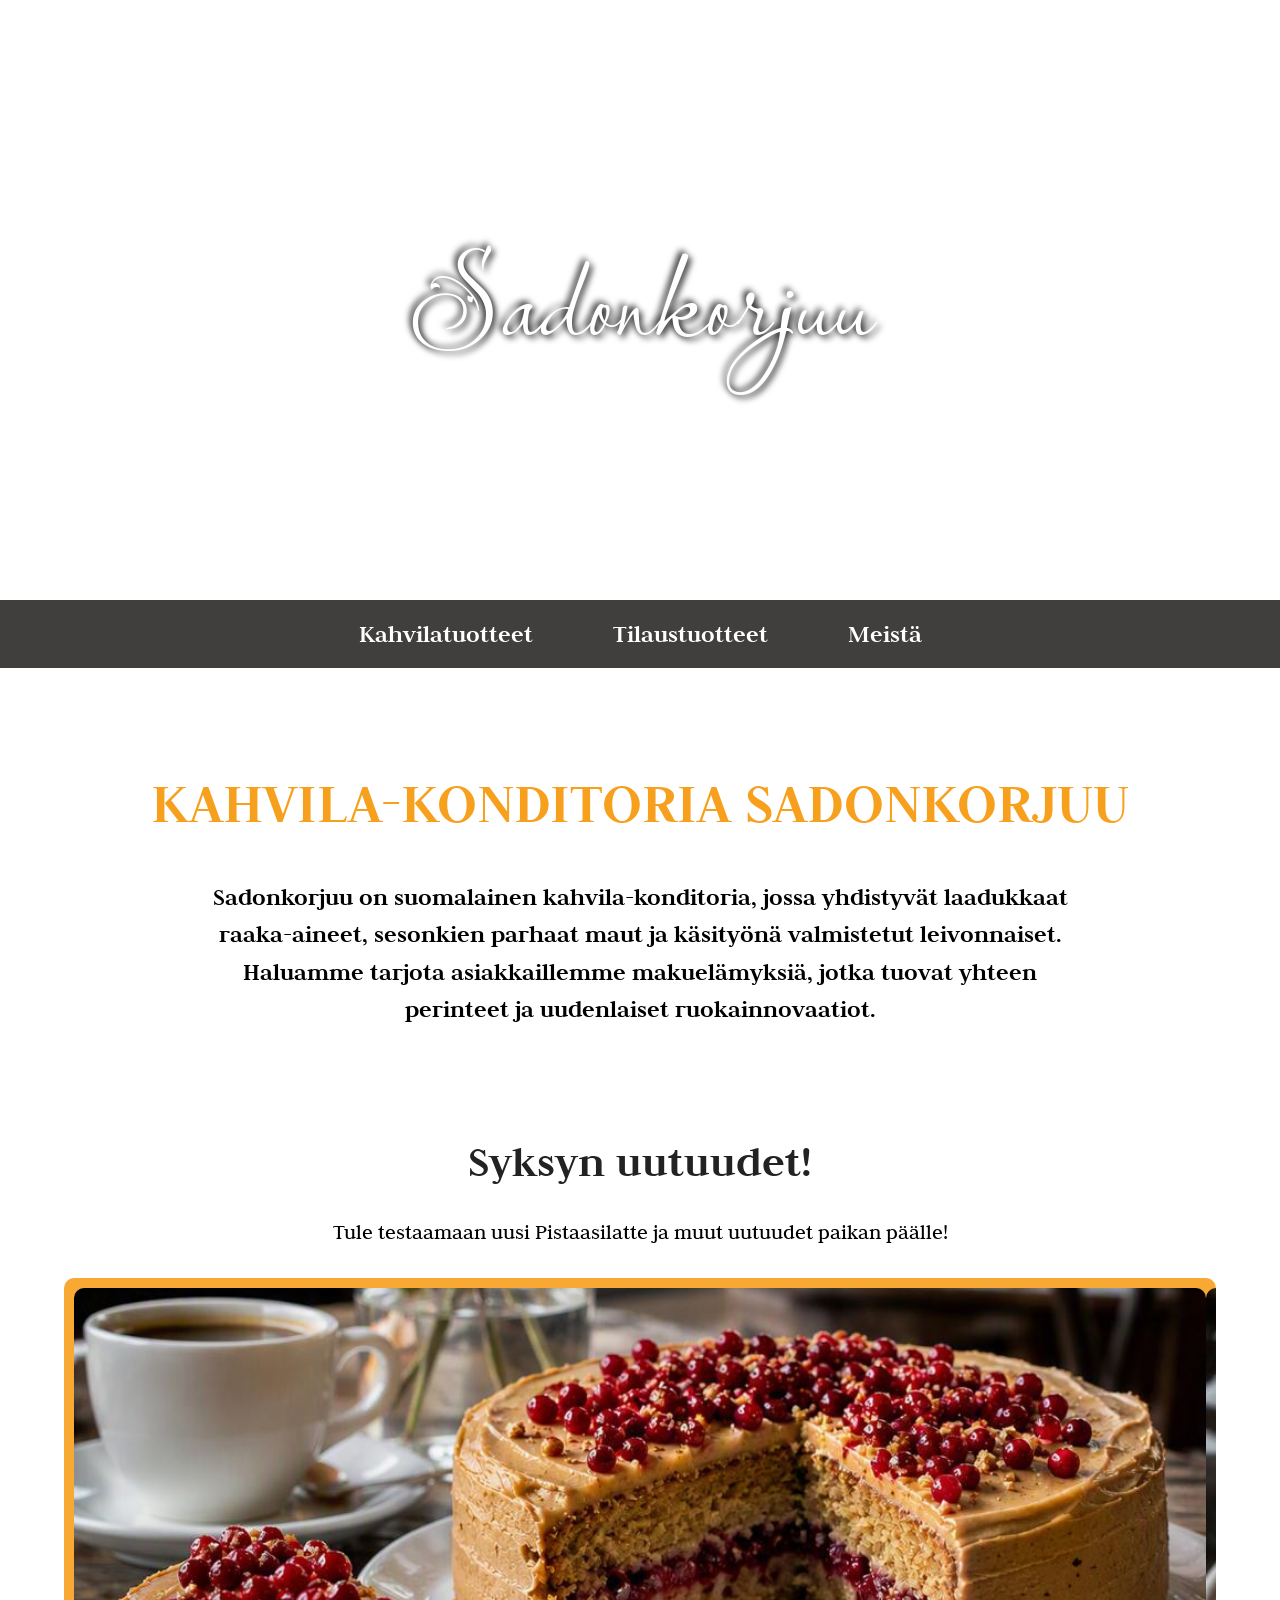
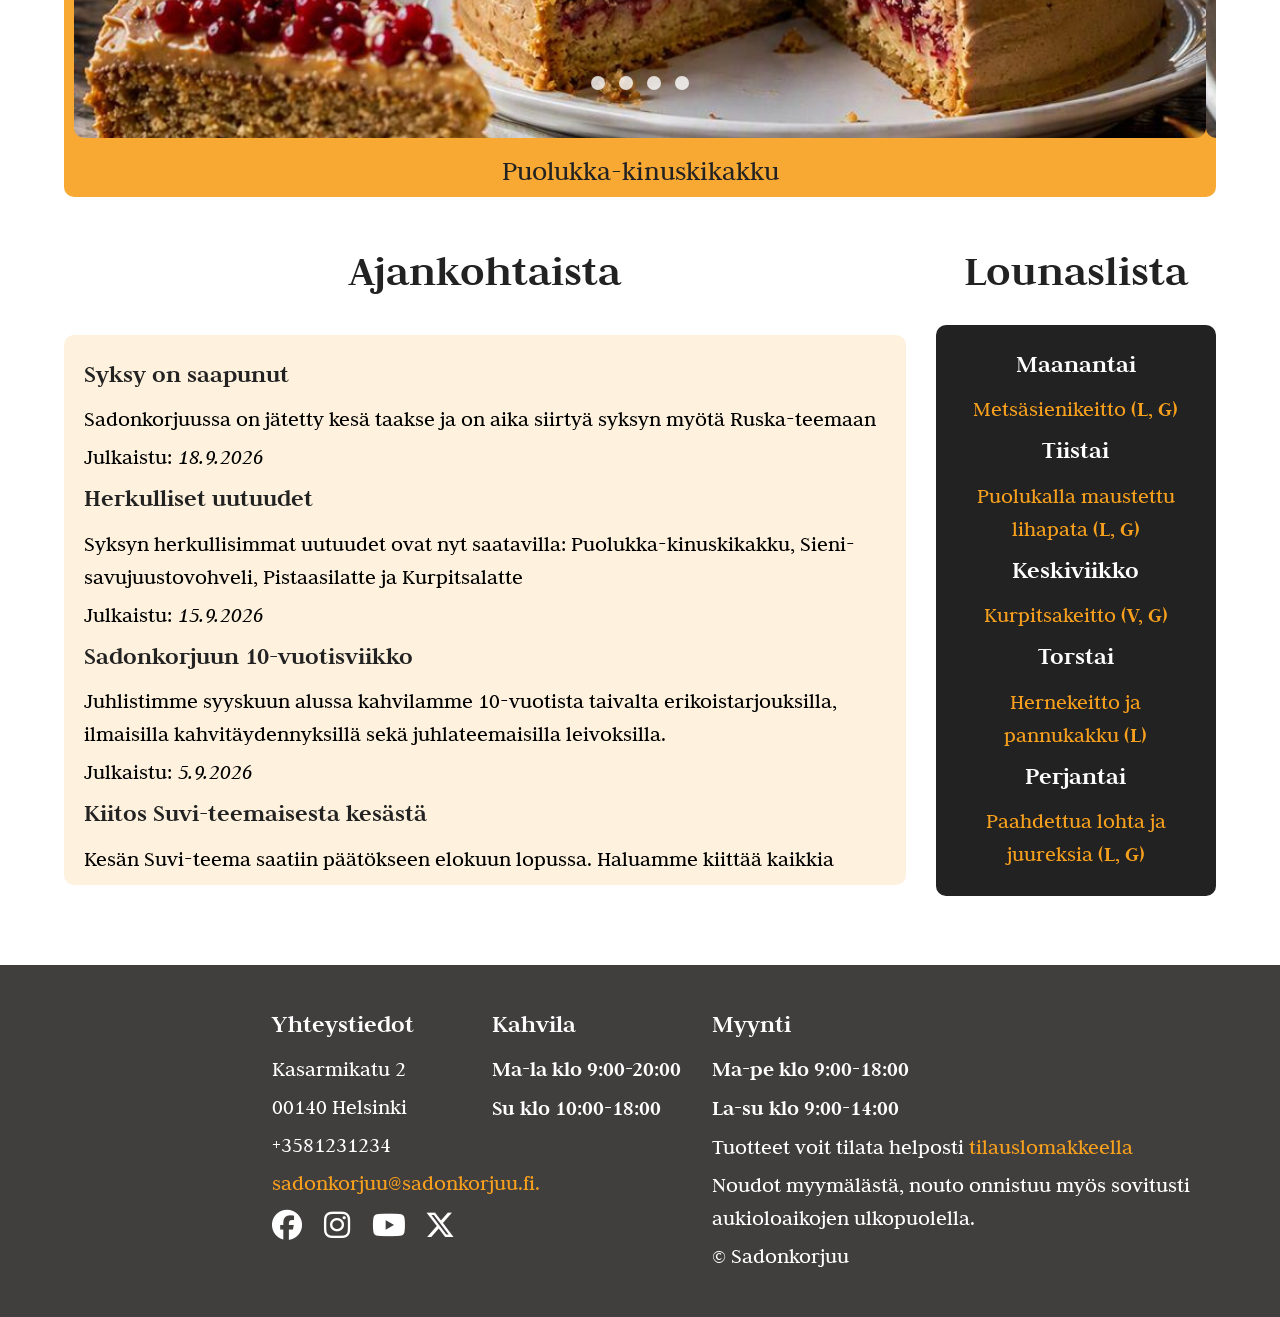
<file: index.html>
<!DOCTYPE html>
<html lang="fi">

<head>
    <meta charset="UTF-8">
    <meta name="viewport" content="width=device-width, initial-scale=1.0">
    <title>Kahvila Konditoria | Sadonkorjuu </title>
    <link rel="stylesheet" href="css/style.css">

    <link rel="preconnect" href="https://fonts.googleapis.com">
    <link rel="preconnect" href="https://fonts.gstatic.com" crossorigin>
    <link href="https://fonts.googleapis.com/css2?family=Lavishly+Yours&display=swap" rel="stylesheet">

    <link rel="preconnect" href="https://fonts.googleapis.com">
    <link rel="preconnect" href="https://fonts.gstatic.com" crossorigin>
    <link
        href="https://fonts.googleapis.com/css2?family=Judson:ital,wght@0,400;0,700;1,400&family=Lavishly+Yours&display=swap"
        rel="stylesheet">
    <link rel="stylesheet" href="https://cdnjs.cloudflare.com/ajax/libs/font-awesome/6.7.2/css/all.min.css">
    <link rel="icon" type="image/x-icon" href="images/favicon.ico">
</head>

<body>
    <header>

        <video autoplay muted loop playsinline>
            <source src="images/kahvilavideo.mp4" type="video/mp4">
        </video>
        <div class="video-sisalto">

            <p id="logo">
                <a href="index.html">Sadonkorjuu</a>
            </p>
        </div>

    </header>
    <nav class="paa-navigaatio">
        <ul>
            <li><a href="kahvilatuotteet.html">Kahvilatuotteet</a></li>
            <li><a href="tilaustuotteet.html">Tilaustuotteet</a></li>
            <li><a href="meista.html">Meistä</a></li>
        </ul>
    </nav>
    <!-- Varsinainen sisältö alkaa tästä -->
    <main>
        <section class=" esittely">
            <h1>Kahvila-konditoria Sadonkorjuu</h1>
            <p id="esittelyteksti">Sadonkorjuu on suomalainen kahvila-konditoria,
                jossa yhdistyvät laadukkaat raaka-aineet, sesonkien parhaat
                maut ja käsityönä valmistetut leivonnaiset. Haluamme tarjota asiakkaillemme
                makuelämyksiä, jotka tuovat yhteen perinteet ja uudenlaiset ruokainnovaatiot.</p>
        </section>
        <section class="syksynuutuudet">
            <h2>Syksyn uutuudet!</h2>
            <p>Tule testaamaan uusi Pistaasilatte ja muut uutuudet paikan päälle!</p>
            <div class="karuselli">

                <input type="radio" name="slider" id="kuva1" checked>
                <input type="radio" name="slider" id="kuva2">
                <input type="radio" name="slider" id="kuva3">
                <input type="radio" name="slider" id="kuva4">

                <div class="karuselli-kuvat">

                    <figure class="karuselli-item">
                        <img src="images/Puolukka-kinuskikakku.jpg" alt="Puolukka-kinuskikakku" width="1024"
                            height="1024">
                        <figcaption>Puolukka-kinuskikakku</figcaption>
                    </figure>

                    <figure class="karuselli-item">
                        <img src="images/Sieni-savujuustovohveli.jpg" alt="Sieni-savujuustovohveli" width="1024"
                            height="1024">
                        <figcaption>Sieni-savujuustovohveli</figcaption>
                    </figure>

                    <figure class="karuselli-item">
                        <img src="images/Pistaasilatte.jpg" alt="Pistaasilatte" width="1024" height="1024">
                        <figcaption>Pistaasilatte</figcaption>
                    </figure>

                    <figure class="karuselli-item">
                        <img src="images/Kurpitsalatte.jpg" alt="Kurpitsalatte" width="1024" height="1024">
                        <figcaption>Kurpitsalatte</figcaption>
                    </figure>

                </div>

                <div class="karuselli-napit">
                    <label for="kuva1"></label>
                    <label for="kuva2"></label>
                    <label for="kuva3"></label>
                    <label for="kuva4"></label>
                </div>

            </div>
        </section>
        <!--  kahvilatuotteet sivulle oikeaan kohtaan missä tuote -->
        <section class="infoalue">
            <div> <!-- Korjaan tätä kunhan lisään flexin tai gridin -->
                <h2 id="ajankohtaistaotsikko">Ajankohtaista</h2>
                <article class="ajankohtaista">
                    <section>
                        <h3>Syksy on saapunut</h3>
                        <p>Sadonkorjuussa on jätetty kesä taakse ja on aika siirtyä syksyn myötä
                            Ruska-teemaan</p>
                        <p>Julkaistu: <time datetime="2026-09-18">18.9.2026</time></p>
                        <h3>Herkulliset uutuudet</h3>
                        <p>Syksyn herkullisimmat uutuudet ovat nyt saatavilla: Puolukka-kinuskikakku,
                            Sieni-savujuustovohveli, Pistaasilatte ja Kurpitsalatte</p>
                        <p>Julkaistu: <time datetime="2026-09-15">15.9.2026</time></p>
                    </section>
                    <section>
                        <h3>Sadonkorjuun 10-vuotisviikko</h3>
                        <p>
                            Juhlistimme syyskuun alussa kahvilamme 10-vuotista taivalta
                            erikoistarjouksilla, ilmaisilla kahvitäydennyksillä sekä
                            juhlateemaisilla leivoksilla.
                        </p>
                        <p>Julkaistu: <time datetime="2026-09-05">5.9.2026</time></p>
                    </section>
                    <section>
                        <h3>Kiitos Suvi-teemaisesta kesästä</h3>
                        <p>
                            Kesän Suvi-teema saatiin päätökseen elokuun lopussa.
                            Haluamme kiittää kaikkia asiakkaitamme aurinkoisesta
                            ja vilkkaasta kesästä.
                        </p>
                        <p>Julkaistu: <time datetime="2026-08-31">31.8.2026</time></p>
                    </section>
                    <section>
                        <h3>Mansikkaviikot keräsivät kävijöitä</h3>
                        <p>
                            Kesäkuun ja heinäkuun aikana mansikkaleivokset nousivat
                            kesän myydyimmäksi tuotteeksi.
                        </p>
                        <p>Julkaistu: <time datetime="2026-08-02">2.8.2026</time></p>
                    </section>
                    <section>
                        <h3>Terassi avattu kesäkaudelle</h3>
                        <p>
                            Kesäterassi avattiin jälleen asiakkaiden käyttöön.
                            Aurinkoisina päivinä tarjoilimme myös ulkona valmistettuja
                            jääkahveja.
                        </p>
                        <p>Julkaistu: <time datetime="2026-06-15">15.6.2026</time></p>
                    </section>
                    <section>
                        <h3>Uusi jäätelövalikoima saapui</h3>
                        <p>
                            Valikoimaan lisättiin mustikka-, mansikka-
                            ja vaniljapohjaisia artesaanijäätelöitä.
                        </p>
                        <p>Julkaistu: <time datetime="2026-06-03">3.6.2026</time></p>
                    </section>
                    <section>
                        <h3>Kevään Verso-teema vaihtuu Suviin</h3>
                        <p>
                            Kevään raikkaista mauista siirryttiin kohti kesän marjoja,
                            kukkia ja aurinkoisia herkkuja.
                        </p>
                        <p>Julkaistu: <time datetime="2026-05-31">31.5.2026</time></p>
                    </section>
                    <section>
                        <h3>Kevään ensimmäiset raparperileivokset</h3>
                        <p>
                            Vitriiniin saapuivat kevään odotetut
                            raparperi-vaniljaleivokset.
                        </p>
                        <p>Julkaistu: <time datetime="2026-05-20">20.5.2026</time></p>
                    </section>
                    <section>
                        <h3>Pääsiäisen juhlakakut myyntiin</h3>
                        <p>
                            Tarjolle julkaistiin pääsiäisen sesonkikakut
                            ja suklaaherkut.
                        </p>
                        <p>Julkaistu: <time datetime="2026-04-04">4.4.2026</time></p>
                    </section>
                    <section>
                        <h3>Kevään erikoiskahvi esittäytyy</h3>
                        <p>
                            Kevään kunniaksi lanseerattiin hunajalla ja
                            kardemummalla maustettu erikoislatte.
                        </p>
                        <p>Julkaistu: <time datetime="2026-03-12">12.3.2026</time></p>
                    </section>
                    <section>
                        <h3>Routa-teema väistyy kevään tieltä</h3>
                        <p>
                            Talvikausi on päättynyt ja kahvilassa katseet
                            suunnataan kohti vihertyvää kevättä.
                        </p>
                        <p>Julkaistu: <time datetime="2026-03-01">1.3.2026</time></p>
                    </section>
                </article>
            </div>
            <div class="lounasalue">
                <h2>Lounaslista</h2>
                <aside>

                    <section>
                        <h3>Maanantai</h3>
                        <p>Metsäsienikeitto <strong>(L, G)</strong></p>
                        <h3>Tiistai</h3>
                        <p>Puolukalla maustettu lihapata <strong>(L, G)</strong></p>
                        <h3>Keskiviikko</h3>
                        <p>Kurpitsakeitto <strong>(V, G)</strong></p>
                        <h3>Torstai</h3>
                        <p>Hernekeitto ja pannukakku <strong>(L)</strong></p>
                        <h3>Perjantai</h3>
                        <p>Paahdettua lohta ja juureksia <strong>(L, G)</strong></p>

                    </section>
                </aside>
            </div>
        </section>
    </main>
    <footer>
        <section class="kartta">
            <!-- Kuva google maps tai kartta -->
            <iframe
                src="https://www.google.com/maps/embed?pb=!1m18!1m12!1m3!1d1985.2718829573753!2d24.948286099999997!3d60.159677800000004!2m3!1f0!2f0!3f0!3m2!1i1024!2i768!4f13.1!3m3!1m2!1s0x46920bb80148b583%3A0x616528fe61711db5!2sKasarmikatu%202%2C%2000140%20Helsinki!5e0!3m2!1sfi!2sfi!4v1790938823045!5m2!1sfi!2sfi"
                width="600" height="450" style="border:0;" allowfullscreen="" loading="lazy"
                referrerpolicy="strict-origin-when-cross-origin"></iframe>
        </section>

        <section>
            <h3>Yhteystiedot</h3>
            <p>Kasarmikatu 2</p>
            <p>00140 Helsinki</p>
            <p>+3581231234</p>
            <p><a href="mailto:sadonkorjuu@sadonkorjuu.fi">sadonkorjuu@sadonkorjuu.fi.</a></p>
            <div class="some-linkit">
                <a href="https://facebook.com/sadonkorjuu-kahvilakonditoria" target="_blank">
                    <i class="fa-brands fa-facebook"></i>
                </a>
                <a href="https://instagram.com/sadonkorjuu-kahvilakonditoria" target="_blank">
                    <i class="fa-brands fa-instagram"></i>
                </a>
                <a href="https://youtube.com/@sadonkorjuu-kahvilakonditoria" target="_blank" <i
                    class="fa-brands fa-youtube">
                    </i>
                </a>
                <a href="https://x.com/sadonkorjuu-kahvilakonditoria" target="_blank" <i
                    class="fa-brands fa-x-twitter"></i>
                </a>
            </div>
        </section>
        <section>
            <h3>Kahvila</h3>
            <p><strong>Ma-la klo 9:00-20:00</strong></p>
            <p><strong>Su klo 10:00-18:00</strong></p>
        </section>
        <section>
            <h3>Myynti</h3>
            <p><strong>Ma-pe klo 9:00-18:00</strong></p>
            <p><strong>La-su klo 9:00-14:00</strong></p>
            <p>Tuotteet voit tilata helposti
                <a href="tilaustuotteet.html#tilauslomake">tilauslomakkeella</a>
            </p>
            <p>Noudot myymälästä, nouto onnistuu myös sovitusti aukioloaikojen ulkopuolella.</p>
            <p>&copy; Sadonkorjuu</p>
        </section>
    </footer>

</body>

</html>
</file>
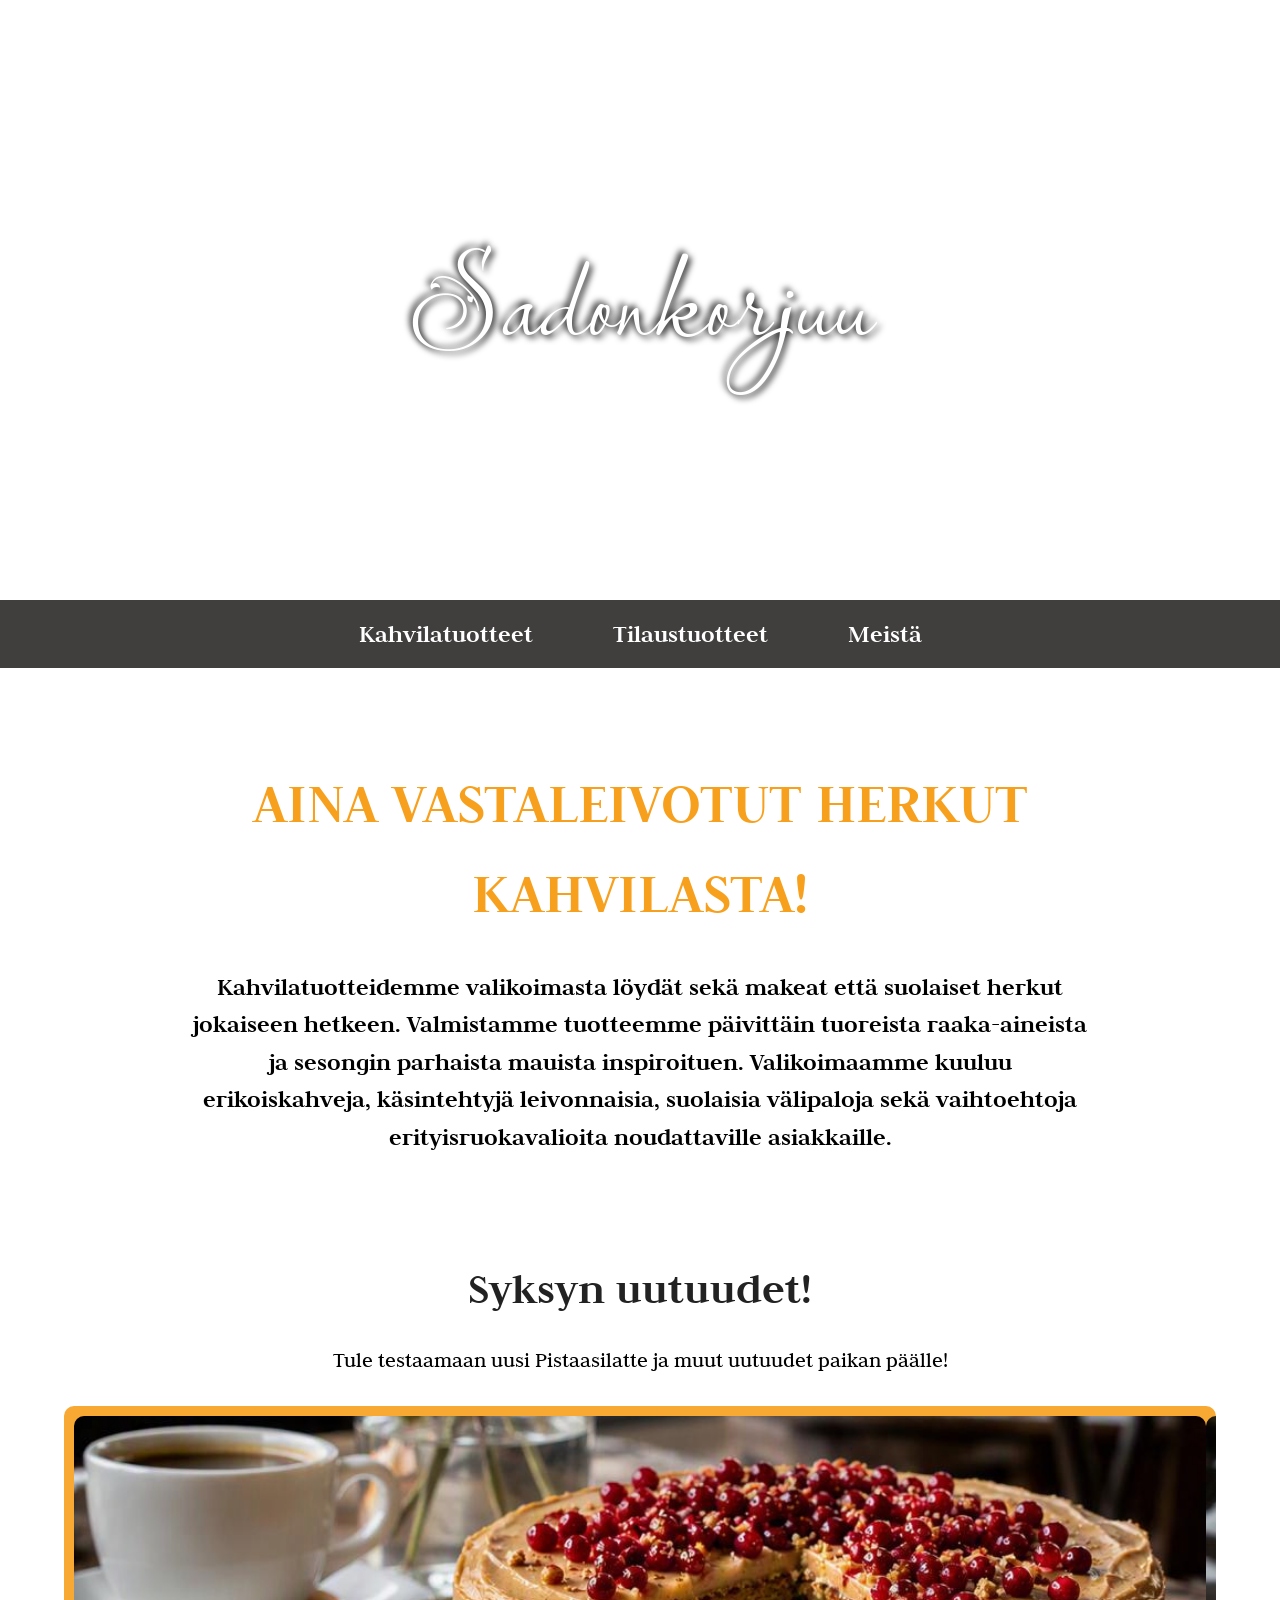
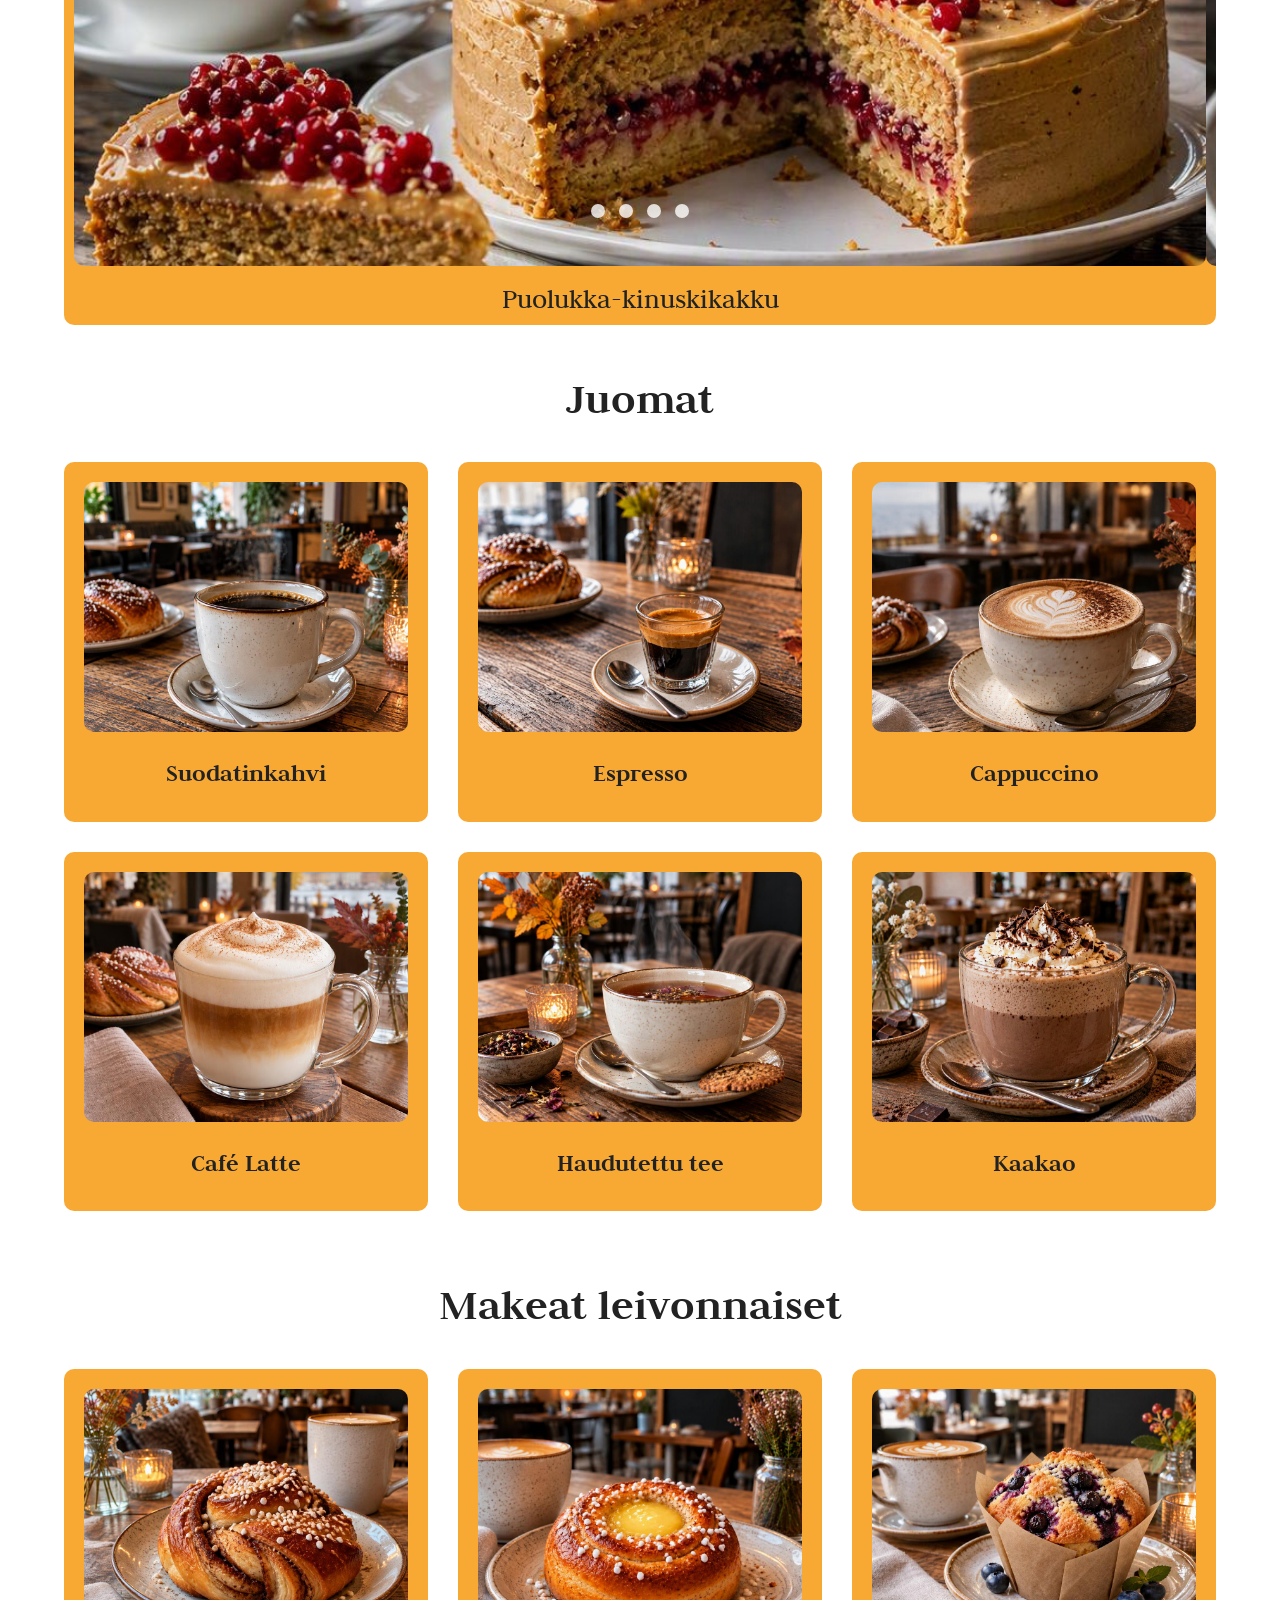
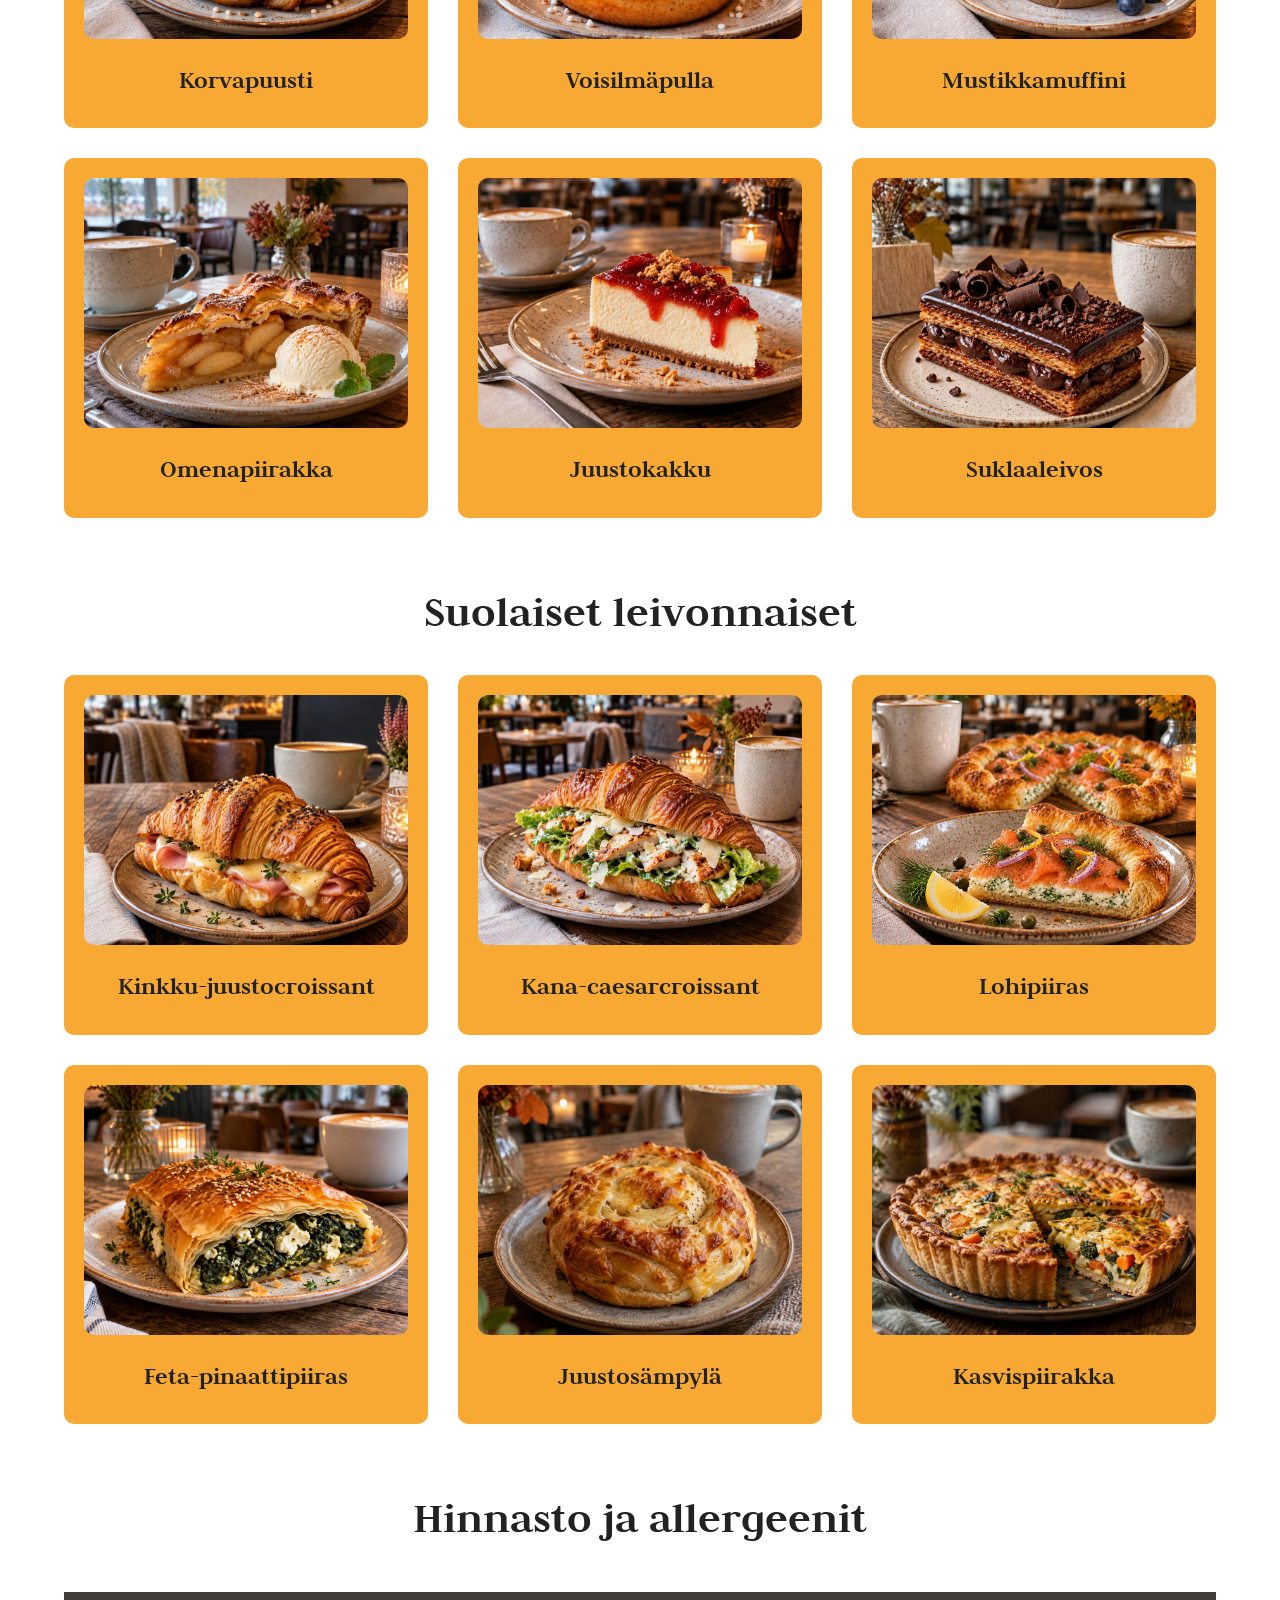
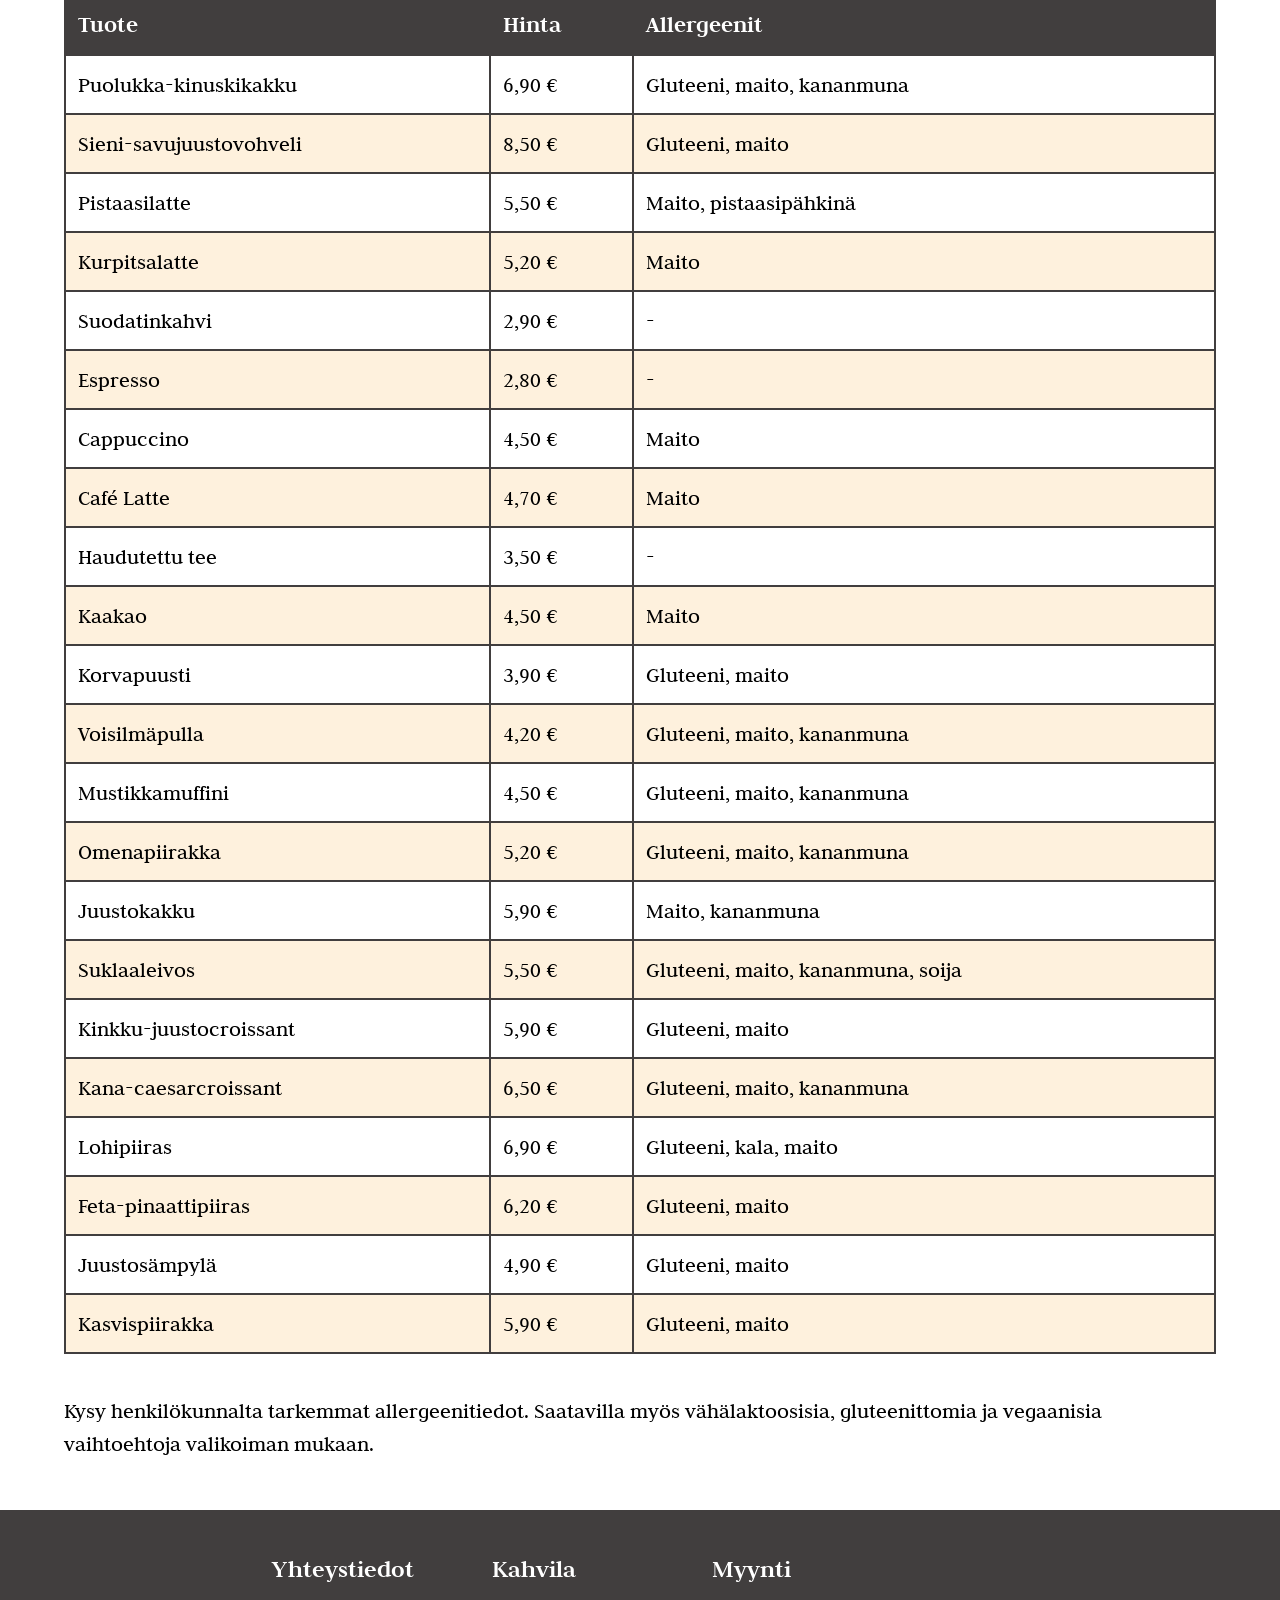
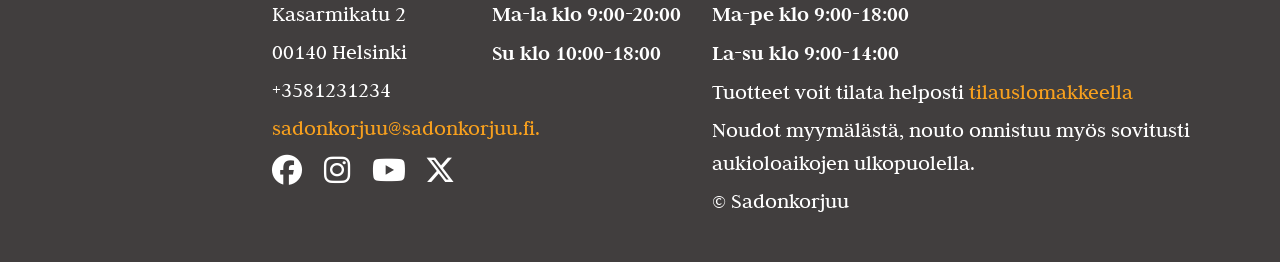
<file: kahvilatuotteet.html>
<!DOCTYPE html>
<html lang="fi">

<head>
    <meta charset="UTF-8">
    <meta name="viewport" content="width=device-width, initial-scale=1.0">
    <title>Kahvilatuotteet | Sadonkorjuu</title>
    <link rel="stylesheet" href="css/style.css">

    <link rel="preconnect" href="https://fonts.googleapis.com">
    <link rel="preconnect" href="https://fonts.gstatic.com" crossorigin>
    <link href="https://fonts.googleapis.com/css2?family=Lavishly+Yours&display=swap" rel="stylesheet">

    <link rel="preconnect" href="https://fonts.googleapis.com">
    <link rel="preconnect" href="https://fonts.gstatic.com" crossorigin>
    <link
        href="https://fonts.googleapis.com/css2?family=Judson:ital,wght@0,400;0,700;1,400&family=Lavishly+Yours&display=swap"
        rel="stylesheet">
    <link rel="stylesheet" href="https://cdnjs.cloudflare.com/ajax/libs/font-awesome/6.7.2/css/all.min.css">
    <link rel="icon" type="image/x-icon" href="images/favicon.ico">
</head>

<body>
    <header>

        <video autoplay muted loop playsinline>
            <source src="images/kahvilavideo.mp4" type="video/mp4">
        </video>
        <div class="video-sisalto">

            <p id="logo">
                <a href="index.html">Sadonkorjuu</a>
            </p>
        </div>

    </header>
    <nav class="paa-navigaatio">
        <ul>
            <li><a href="kahvilatuotteet.html">Kahvilatuotteet</a></li>
            <li><a href="tilaustuotteet.html">Tilaustuotteet</a></li>
            <li><a href="meista.html">Meistä</a></li>
        </ul>
    </nav>
    <!-- Varsinainen sisältö alkaa tästä -->
    <main>
        <section class=" esittely">
            <h1>AINA VASTALEIVOTUT HERKUT KAHVILASTA! </h1>
            <p id="esittelyteksti">Kahvilatuotteidemme valikoimasta löydät sekä makeat että suolaiset
                herkut jokaiseen hetkeen. Valmistamme tuotteemme päivittäin tuoreista
                raaka-aineista ja sesongin parhaista mauista inspiroituen. Valikoimaamme
                kuuluu erikoiskahveja, käsintehtyjä leivonnaisia, suolaisia välipaloja sekä
                vaihtoehtoja erityisruokavalioita noudattaville asiakkaille.</p>
        </section>
        <section class="syksynuutuudet">
            <h2>Syksyn uutuudet!</h2>
            <p>Tule testaamaan uusi Pistaasilatte ja muut uutuudet paikan päälle!</p>
            <div class="karuselli">

                <input type="radio" name="slider" id="kuva1" checked>
                <input type="radio" name="slider" id="kuva2">
                <input type="radio" name="slider" id="kuva3">
                <input type="radio" name="slider" id="kuva4">

                <div class="karuselli-kuvat">

                    <figure class="karuselli-item">
                        <img src="images/Puolukka-kinuskikakku.jpg" alt="Puolukka-kinuskikakku" width="1024"
                            height="1024">
                        <figcaption>Puolukka-kinuskikakku</figcaption>
                    </figure>

                    <figure class="karuselli-item">
                        <img src="images/Sieni-savujuustovohveli.jpg" alt="Sieni-savujuustovohveli" width="1024"
                            height="1024">
                        <figcaption>Sieni-savujuustovohveli</figcaption>
                    </figure>

                    <figure class="karuselli-item">
                        <img src="images/Pistaasilatte.jpg" alt="Pistaasilatte" width="1024" height="1024">
                        <figcaption>Pistaasilatte</figcaption>
                    </figure>

                    <figure class="karuselli-item">
                        <img src="images/Kurpitsalatte.jpg" alt="Kurpitsalatte" width="1024" height="1024">
                        <figcaption>Kurpitsalatte</figcaption>
                    </figure>

                </div>

                <div class="karuselli-napit">
                    <label for="kuva1"></label>
                    <label for="kuva2"></label>
                    <label for="kuva3"></label>
                    <label for="kuva4"></label>
                </div>

            </div>
        </section>
        <section>
            <h2 class="tuoteotsikko">Juomat</h2>

            <div class="tuoteruudukko">

                <article class="tuotekortti">
                    <img src="images/juoma1.jpg" alt="Suodatinkahvi" width="1024" height="1024">
                    <h3>Suodatinkahvi</h3>
                </article>

                <article class="tuotekortti">
                    <img src="images/juoma2.jpg" alt="Espresso" width="1024" height="1024">
                    <h3>Espresso</h3>
                </article>

                <article class="tuotekortti">
                    <img src="images/juoma3.jpg" alt="Cappuccino" width="1024" height="1024">
                    <h3>Cappuccino</h3>
                </article>

                <article class="tuotekortti">
                    <img src="images/juoma4.jpg" alt="Café Latte" width="1024" height="1024">
                    <h3>Café Latte</h3>
                </article>

                <article class="tuotekortti">
                    <img src="images/juoma5.jpg" alt="Haudutettu tee" width="1024" height="1024">
                    <h3>Haudutettu tee</h3>
                </article>

                <article class="tuotekortti">
                    <img src="images/juoma6.jpg" alt="Kaakao" width="1024" height="1024">
                    <h3>Kaakao</h3>
                </article>

            </div>
        </section>

        <section>
            <h2 class="tuoteotsikko">Makeat leivonnaiset</h2>

            <div class="tuoteruudukko">

                <article class="tuotekortti">
                    <img src="images/makea1.jpg" alt="Korvapuusti" width="1024" height="1024">
                    <h3>Korvapuusti</h3>
                </article>

                <article class="tuotekortti">
                    <img src="images/makea2.jpg" alt="Voisilmäpulla" width="1024" height="1024">
                    <h3>Voisilmäpulla</h3>
                </article>

                <article class="tuotekortti">
                    <img src="images/makea3.jpg" alt="Mustikkamuffini" width="1024" height="1024">
                    <h3>Mustikkamuffini</h3>
                </article>

                <article class="tuotekortti">
                    <img src="images/makea4.jpg" alt="Omenapiirakka" width="1024" height="1024">
                    <h3>Omenapiirakka</h3>
                </article>

                <article class="tuotekortti">
                    <img src="images/makea5.jpg" alt="Juustokakku" width="1024" height="1024">
                    <h3>Juustokakku</h3>
                </article>

                <article class="tuotekortti">
                    <img src="images/makea6.jpg" alt="Suklaaleivos" width="1024" height="1024">
                    <h3>Suklaaleivos</h3>
                </article>

            </div>
        </section>

        <section>
            <h2 class="tuoteotsikko">Suolaiset leivonnaiset</h2>

            <div class="tuoteruudukko">

                <article class="tuotekortti">
                    <img src="images/suolainen1.jpg" alt="Kinkku-juustocroissant" width="1024" height="1024">
                    <h3>Kinkku-juustocroissant</h3>
                </article>

                <article class="tuotekortti">
                    <img src="images/suolainen2.jpg" alt="Kana-caesarcroissant" width="1024" height="1024">
                    <h3>Kana-caesarcroissant</h3>
                </article>

                <article class="tuotekortti">
                    <img src="images/suolainen3.jpg" alt="Lohipiiras" width="1024" height="1024">
                    <h3>Lohipiiras</h3>
                </article>

                <article class="tuotekortti">
                    <img src="images/suolainen4.jpg" alt="Feta-pinaattipiiras" width="1024" height="1024">
                    <h3>Feta-pinaattipiiras</h3>
                </article>

                <article class="tuotekortti">
                    <img src="images/suolainen5.jpg" alt="Juustosämpylä" width="1024" height="1024">
                    <h3>Juustosämpylä</h3>
                </article>

                <article class="tuotekortti">
                    <img src="images/suolainen6.jpg" alt="Kasvispiirakka" width="1024" height="1024">
                    <h3>Kasvispiirakka</h3>
                </article>

            </div>
        </section>
        <section>
            <!-- Taulukko -->
            <h2 class="tuoteotsikko">Hinnasto ja allergeenit</h2>

            <table class="hinnasto">

                <thead>
                    <tr>
                        <th>Tuote</th>
                        <th>Hinta</th>
                        <th>Allergeenit</th>
                    </tr>
                </thead>

                <tbody>

                    <tr>
                        <td>Puolukka-kinuskikakku</td>
                        <td>6,90 €</td>
                        <td>Gluteeni, maito, kananmuna</td>
                    </tr>

                    <tr>
                        <td>Sieni-savujuustovohveli</td>
                        <td>8,50 €</td>
                        <td>Gluteeni, maito</td>
                    </tr>

                    <tr>
                        <td>Pistaasilatte</td>
                        <td>5,50 €</td>
                        <td>Maito, pistaasipähkinä</td>
                    </tr>

                    <tr>
                        <td>Kurpitsalatte</td>
                        <td>5,20 €</td>
                        <td>Maito</td>
                    </tr>

                    <tr>
                        <td>Suodatinkahvi</td>
                        <td>2,90 €</td>
                        <td>-</td>
                    </tr>

                    <tr>
                        <td>Espresso</td>
                        <td>2,80 €</td>
                        <td>-</td>
                    </tr>

                    <tr>
                        <td>Cappuccino</td>
                        <td>4,50 €</td>
                        <td>Maito</td>
                    </tr>

                    <tr>
                        <td>Café Latte</td>
                        <td>4,70 €</td>
                        <td>Maito</td>
                    </tr>

                    <tr>
                        <td>Haudutettu tee</td>
                        <td>3,50 €</td>
                        <td>-</td>
                    </tr>

                    <tr>
                        <td>Kaakao</td>
                        <td>4,50 €</td>
                        <td>Maito</td>
                    </tr>

                    <tr>
                        <td>Korvapuusti</td>
                        <td>3,90 €</td>
                        <td>Gluteeni, maito</td>
                    </tr>

                    <tr>
                        <td>Voisilmäpulla</td>
                        <td>4,20 €</td>
                        <td>Gluteeni, maito, kananmuna</td>
                    </tr>

                    <tr>
                        <td>Mustikkamuffini</td>
                        <td>4,50 €</td>
                        <td>Gluteeni, maito, kananmuna</td>
                    </tr>

                    <tr>
                        <td>Omenapiirakka</td>
                        <td>5,20 €</td>
                        <td>Gluteeni, maito, kananmuna</td>
                    </tr>

                    <tr>
                        <td>Juustokakku</td>
                        <td>5,90 €</td>
                        <td>Maito, kananmuna</td>
                    </tr>

                    <tr>
                        <td>Suklaaleivos</td>
                        <td>5,50 €</td>
                        <td>Gluteeni, maito, kananmuna, soija</td>
                    </tr>

                    <tr>
                        <td>Kinkku-juustocroissant</td>
                        <td>5,90 €</td>
                        <td>Gluteeni, maito</td>
                    </tr>

                    <tr>
                        <td>Kana-caesarcroissant</td>
                        <td>6,50 €</td>
                        <td>Gluteeni, maito, kananmuna</td>
                    </tr>

                    <tr>
                        <td>Lohipiiras</td>
                        <td>6,90 €</td>
                        <td>Gluteeni, kala, maito</td>
                    </tr>

                    <tr>
                        <td>Feta-pinaattipiiras</td>
                        <td>6,20 €</td>
                        <td>Gluteeni, maito</td>
                    </tr>

                    <tr>
                        <td>Juustosämpylä</td>
                        <td>4,90 €</td>
                        <td>Gluteeni, maito</td>
                    </tr>

                    <tr>
                        <td>Kasvispiirakka</td>
                        <td>5,90 €</td>
                        <td>Gluteeni, maito</td>
                    </tr>

                </tbody>

            </table>

            <p>
                Kysy henkilökunnalta tarkemmat allergeenitiedot.
                Saatavilla myös vähälaktoosisia, gluteenittomia ja vegaanisia vaihtoehtoja valikoiman mukaan.
            </p>
        </section>
    </main>
    <footer>
        <section class="kartta">
            <!-- Kuva google maps tai kartta -->
            <iframe
                src="https://www.google.com/maps/embed?pb=!1m18!1m12!1m3!1d1985.2718829573753!2d24.948286099999997!3d60.159677800000004!2m3!1f0!2f0!3f0!3m2!1i1024!2i768!4f13.1!3m3!1m2!1s0x46920bb80148b583%3A0x616528fe61711db5!2sKasarmikatu%202%2C%2000140%20Helsinki!5e0!3m2!1sfi!2sfi!4v1790938823045!5m2!1sfi!2sfi"
                width="600" height="450" style="border:0;" allowfullscreen="" loading="lazy"
                referrerpolicy="strict-origin-when-cross-origin"></iframe>
        </section>

        <section>
            <h3>Yhteystiedot</h3>
            <p>Kasarmikatu 2</p>
            <p>00140 Helsinki</p>
            <p>+3581231234</p>
            <p><a href="mailto:sadonkorjuu@sadonkorjuu.fi">sadonkorjuu@sadonkorjuu.fi.</a></p>
            <div class="some-linkit">
                <a href="https://facebook.com/sadonkorjuu-kahvilakonditoria" target="_blank">
                    <i class="fa-brands fa-facebook"></i>
                </a>
                <a href="https://instagram.com/sadonkorjuu-kahvilakonditoria" target="_blank">
                    <i class="fa-brands fa-instagram"></i>
                </a>
                <a href="https://youtube.com/@sadonkorjuu-kahvilakonditoria" target="_blank" <i
                    class="fa-brands fa-youtube">
                    </i>
                </a>
                <a href="https://x.com/sadonkorjuu-kahvilakonditoria" target="_blank" <i
                    class="fa-brands fa-x-twitter"></i>
                </a>
            </div>
        </section>
        <section>
            <h3>Kahvila</h3>
            <p><strong>Ma-la klo 9:00-20:00</strong></p>
            <p><strong>Su klo 10:00-18:00</strong></p>
        </section>
        <section>
            <h3>Myynti</h3>
            <p><strong>Ma-pe klo 9:00-18:00</strong></p>
            <p><strong>La-su klo 9:00-14:00</strong></p>
            <p>Tuotteet voit tilata helposti
                <a href="tilaustuotteet.html#tilauslomake">tilauslomakkeella</a>
            </p>
            <p>Noudot myymälästä, nouto onnistuu myös sovitusti aukioloaikojen ulkopuolella.</p>
            <p>&copy; Sadonkorjuu</p>
        </section>
    </footer>

</body>

</html>
</file>
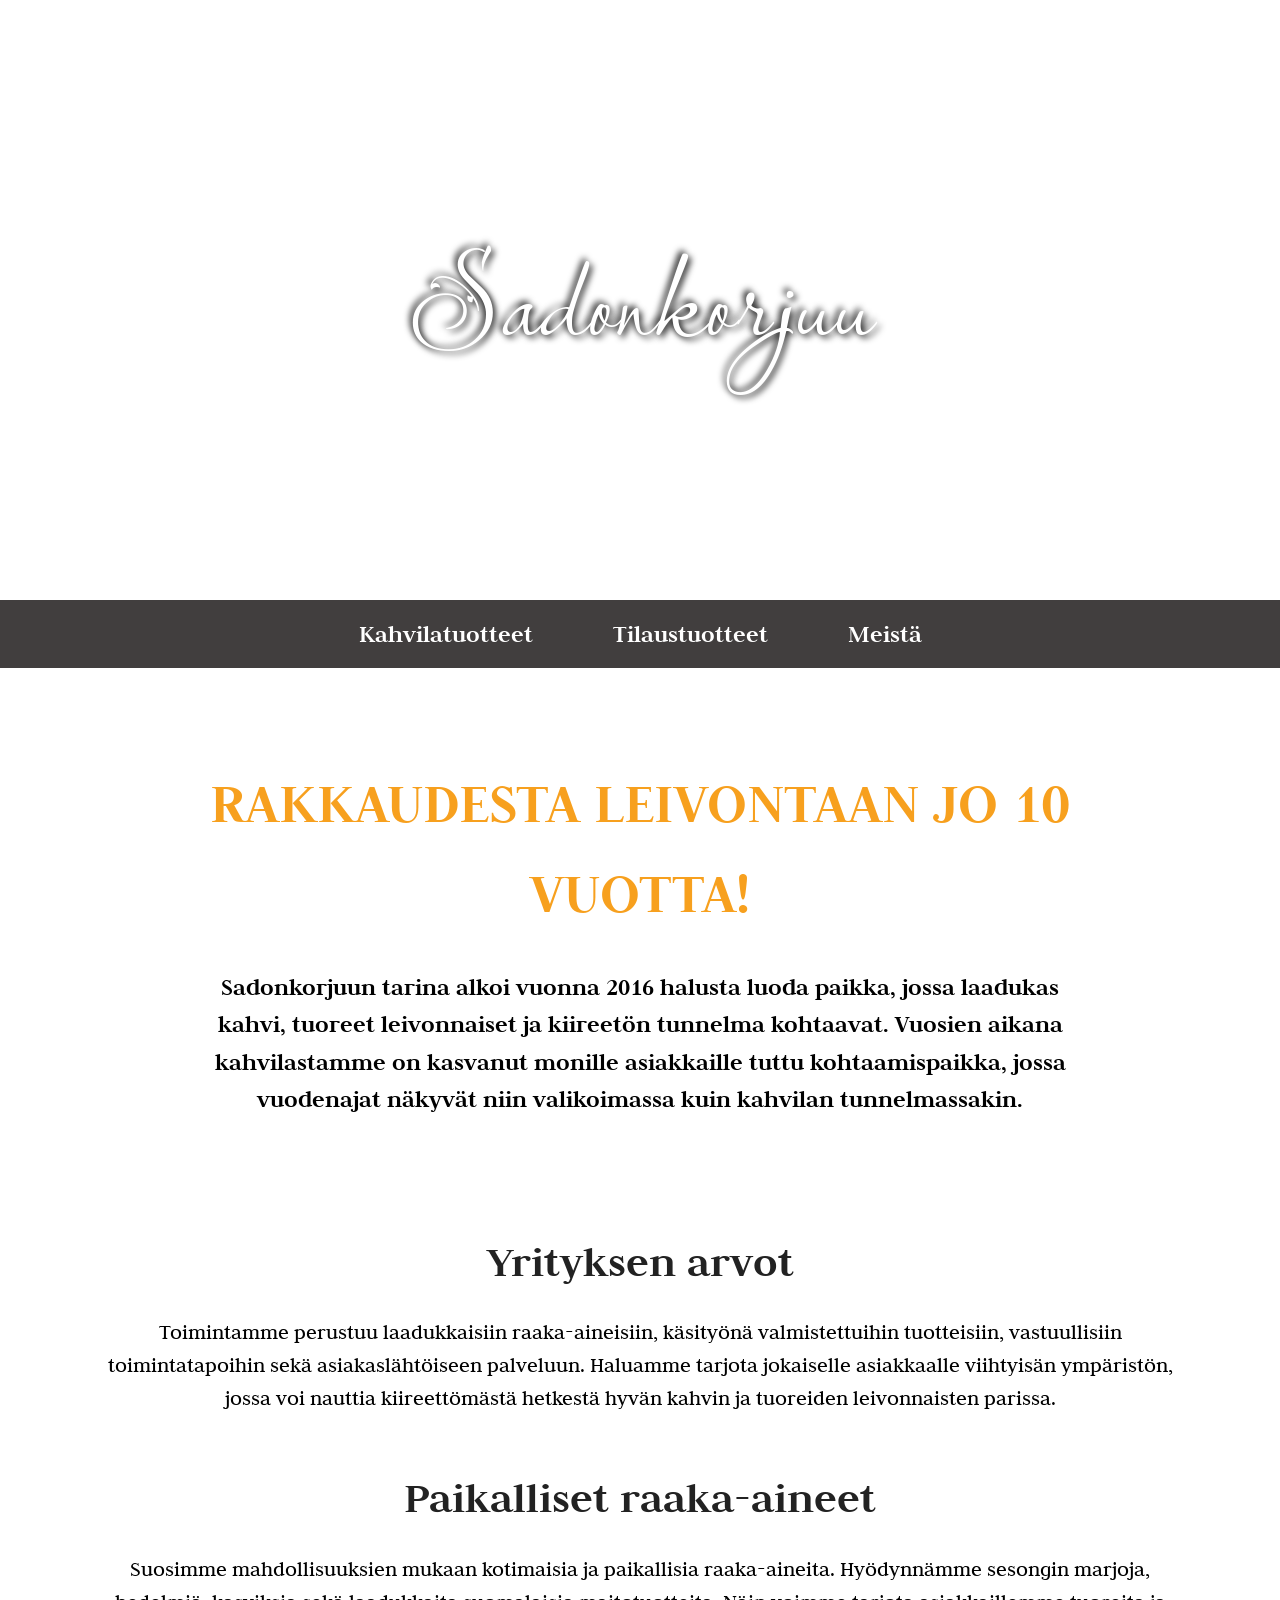
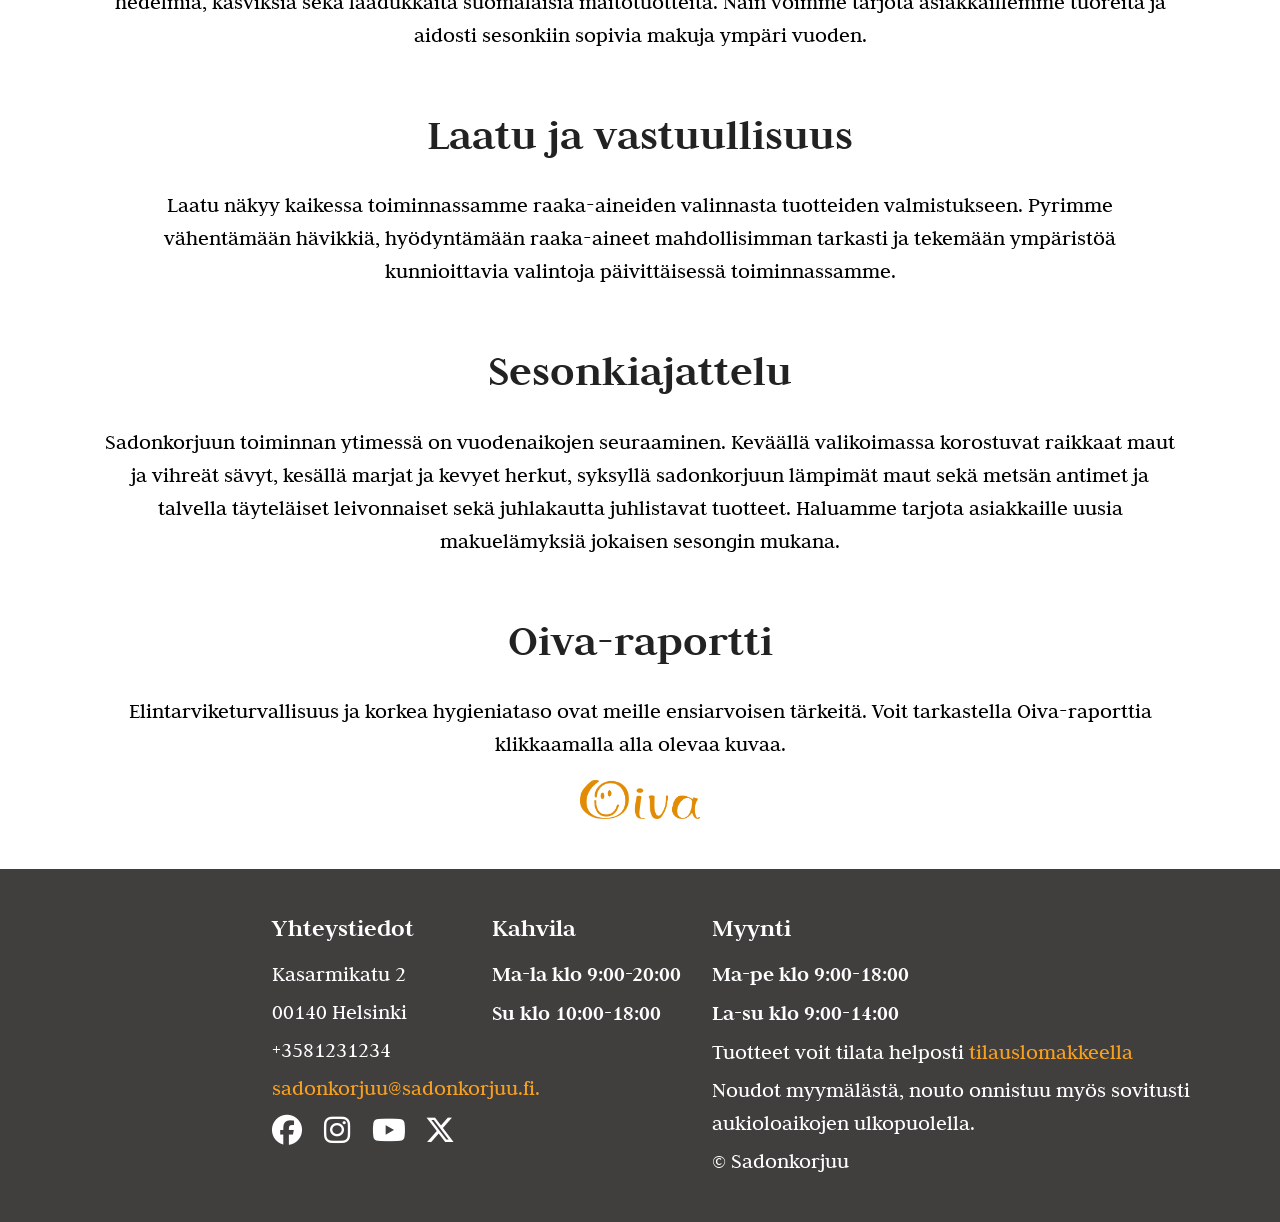
<file: meista.html>
<!DOCTYPE html>
<html lang="fi">

<head>
    <meta charset="UTF-8">
    <meta name="viewport" content="width=device-width, initial-scale=1.0">
    <title>Meistä | Sadonkorjuu</title>
    <link rel="stylesheet" href="css/style.css">

    <link rel="preconnect" href="https://fonts.googleapis.com">
    <link rel="preconnect" href="https://fonts.gstatic.com" crossorigin>
    <link href="https://fonts.googleapis.com/css2?family=Lavishly+Yours&display=swap" rel="stylesheet">

    <link rel="preconnect" href="https://fonts.googleapis.com">
    <link rel="preconnect" href="https://fonts.gstatic.com" crossorigin>
    <link
        href="https://fonts.googleapis.com/css2?family=Judson:ital,wght@0,400;0,700;1,400&family=Lavishly+Yours&display=swap"
        rel="stylesheet">
    <link rel="stylesheet" href="https://cdnjs.cloudflare.com/ajax/libs/font-awesome/6.7.2/css/all.min.css">
    <link rel="icon" type="image/x-icon" href="images/favicon.ico">
</head>

<body>
    <header>

        <video autoplay muted loop playsinline>
            <source src="images/kahvilavideo.mp4" type="video/mp4">
        </video>
        <div class="video-sisalto">

            <p id="logo">
                <a href="index.html">Sadonkorjuu</a>
            </p>
        </div>

    </header>
    <nav class="paa-navigaatio">
        <ul>
            <li><a href="kahvilatuotteet.html">Kahvilatuotteet</a></li>
            <li><a href="tilaustuotteet.html">Tilaustuotteet</a></li>
            <li><a href="meista.html">Meistä</a></li>
        </ul>
    </nav>
    <!-- Varsinainen sisältö alkaa tästä -->
    <main class="tarinat">

        <section class="esittely">
            <h1>RAKKAUDESTA LEIVONTAAN JO 10 VUOTTA!</h1>

            <p id="esittelyteksti">
                Sadonkorjuun tarina alkoi vuonna 2016 halusta luoda paikka,
                jossa laadukas kahvi, tuoreet leivonnaiset ja kiireetön tunnelma
                kohtaavat. Vuosien aikana kahvilastamme on kasvanut monille
                asiakkaille tuttu kohtaamispaikka, jossa vuodenajat näkyvät
                niin valikoimassa kuin kahvilan tunnelmassakin.
            </p>
        </section>

        <section>
            <h2>Yrityksen arvot</h2>

            <p>
                Toimintamme perustuu laadukkaisiin raaka-aineisiin, käsityönä
                valmistettuihin tuotteisiin, vastuullisiin toimintatapoihin sekä
                asiakaslähtöiseen palveluun. Haluamme tarjota jokaiselle asiakkaalle
                viihtyisän ympäristön, jossa voi nauttia kiireettömästä hetkestä
                hyvän kahvin ja tuoreiden leivonnaisten parissa.
            </p>
        </section>

        <section>
            <h2>Paikalliset raaka-aineet</h2>

            <p>
                Suosimme mahdollisuuksien mukaan kotimaisia ja paikallisia
                raaka-aineita. Hyödynnämme sesongin marjoja, hedelmiä, kasviksia
                sekä laadukkaita suomalaisia maitotuotteita. Näin voimme tarjota
                asiakkaillemme tuoreita ja aidosti sesonkiin sopivia makuja ympäri
                vuoden.
            </p>
        </section>

        <section>
            <h2>Laatu ja vastuullisuus</h2>

            <p>
                Laatu näkyy kaikessa toiminnassamme raaka-aineiden valinnasta
                tuotteiden valmistukseen. Pyrimme vähentämään hävikkiä,
                hyödyntämään raaka-aineet mahdollisimman tarkasti ja tekemään
                ympäristöä kunnioittavia valintoja päivittäisessä toiminnassamme.
            </p>
        </section>

        <section>
            <h2>Sesonkiajattelu</h2>

            <p>
                Sadonkorjuun toiminnan ytimessä on vuodenaikojen seuraaminen.
                Keväällä valikoimassa korostuvat raikkaat maut ja vihreät sävyt,
                kesällä marjat ja kevyet herkut, syksyllä sadonkorjuun lämpimät
                maut sekä metsän antimet ja talvella täyteläiset leivonnaiset
                sekä juhlakautta juhlistavat tuotteet. Haluamme tarjota asiakkaille
                uusia makuelämyksiä jokaisen sesongin mukana.
            </p>
        </section>

        <section>
            <h2>Oiva-raportti</h2>

            <p>
                Elintarviketurvallisuus ja korkea hygieniataso ovat meille
                ensiarvoisen tärkeitä. Voit tarkastella Oiva-raporttia klikkaamalla
                alla olevaa kuvaa.
            </p>

            <a href="images/oiva-raportti.jpg" target="_blank">
                <img class="oiva-logo" src="images/oiva-logo.png" alt="Oiva-raportti" width="1577" height="517">
            </a>
        </section>

    </main>


    <footer>
        <section class="kartta">
            <!-- Kuva google maps tai kartta -->
            <iframe
                src="https://www.google.com/maps/embed?pb=!1m18!1m12!1m3!1d1985.2718829573753!2d24.948286099999997!3d60.159677800000004!2m3!1f0!2f0!3f0!3m2!1i1024!2i768!4f13.1!3m3!1m2!1s0x46920bb80148b583%3A0x616528fe61711db5!2sKasarmikatu%202%2C%2000140%20Helsinki!5e0!3m2!1sfi!2sfi!4v1790938823045!5m2!1sfi!2sfi"
                width="600" height="450" style="border:0;" allowfullscreen="" loading="lazy"
                referrerpolicy="strict-origin-when-cross-origin"></iframe>
        </section>

        <section>
            <h3>Yhteystiedot</h3>
            <p>Kasarmikatu 2</p>
            <p>00140 Helsinki</p>
            <p>+3581231234</p>
            <p><a href="mailto:sadonkorjuu@sadonkorjuu.fi">sadonkorjuu@sadonkorjuu.fi.</a></p>
            <div class="some-linkit">
                <a href="https://facebook.com/sadonkorjuu-kahvilakonditoria" target="_blank">
                    <i class="fa-brands fa-facebook"></i>
                </a>
                <a href="https://instagram.com/sadonkorjuu-kahvilakonditoria" target="_blank">
                    <i class="fa-brands fa-instagram"></i>
                </a>
                <a href="https://youtube.com/@sadonkorjuu-kahvilakonditoria" target="_blank" <i
                    class="fa-brands fa-youtube">
                    </i>
                </a>
                <a href="https://x.com/sadonkorjuu-kahvilakonditoria" target="_blank" <i
                    class="fa-brands fa-x-twitter"></i>
                </a>
            </div>
        </section>
        <section>
            <h3>Kahvila</h3>
            <p><strong>Ma-la klo 9:00-20:00</strong></p>
            <p><strong>Su klo 10:00-18:00</strong></p>
        </section>
        <section>
            <h3>Myynti</h3>
            <p><strong>Ma-pe klo 9:00-18:00</strong></p>
            <p><strong>La-su klo 9:00-14:00</strong></p>
            <p>Tuotteet voit tilata helposti
                <a href="tilaustuotteet.html#tilauslomake">tilauslomakkeella</a>
            </p>
            <p>Noudot myymälästä, nouto onnistuu myös sovitusti aukioloaikojen ulkopuolella.</p>
            <p>&copy; Sadonkorjuu</p>
        </section>
    </footer>

</body>

</html>
</file>
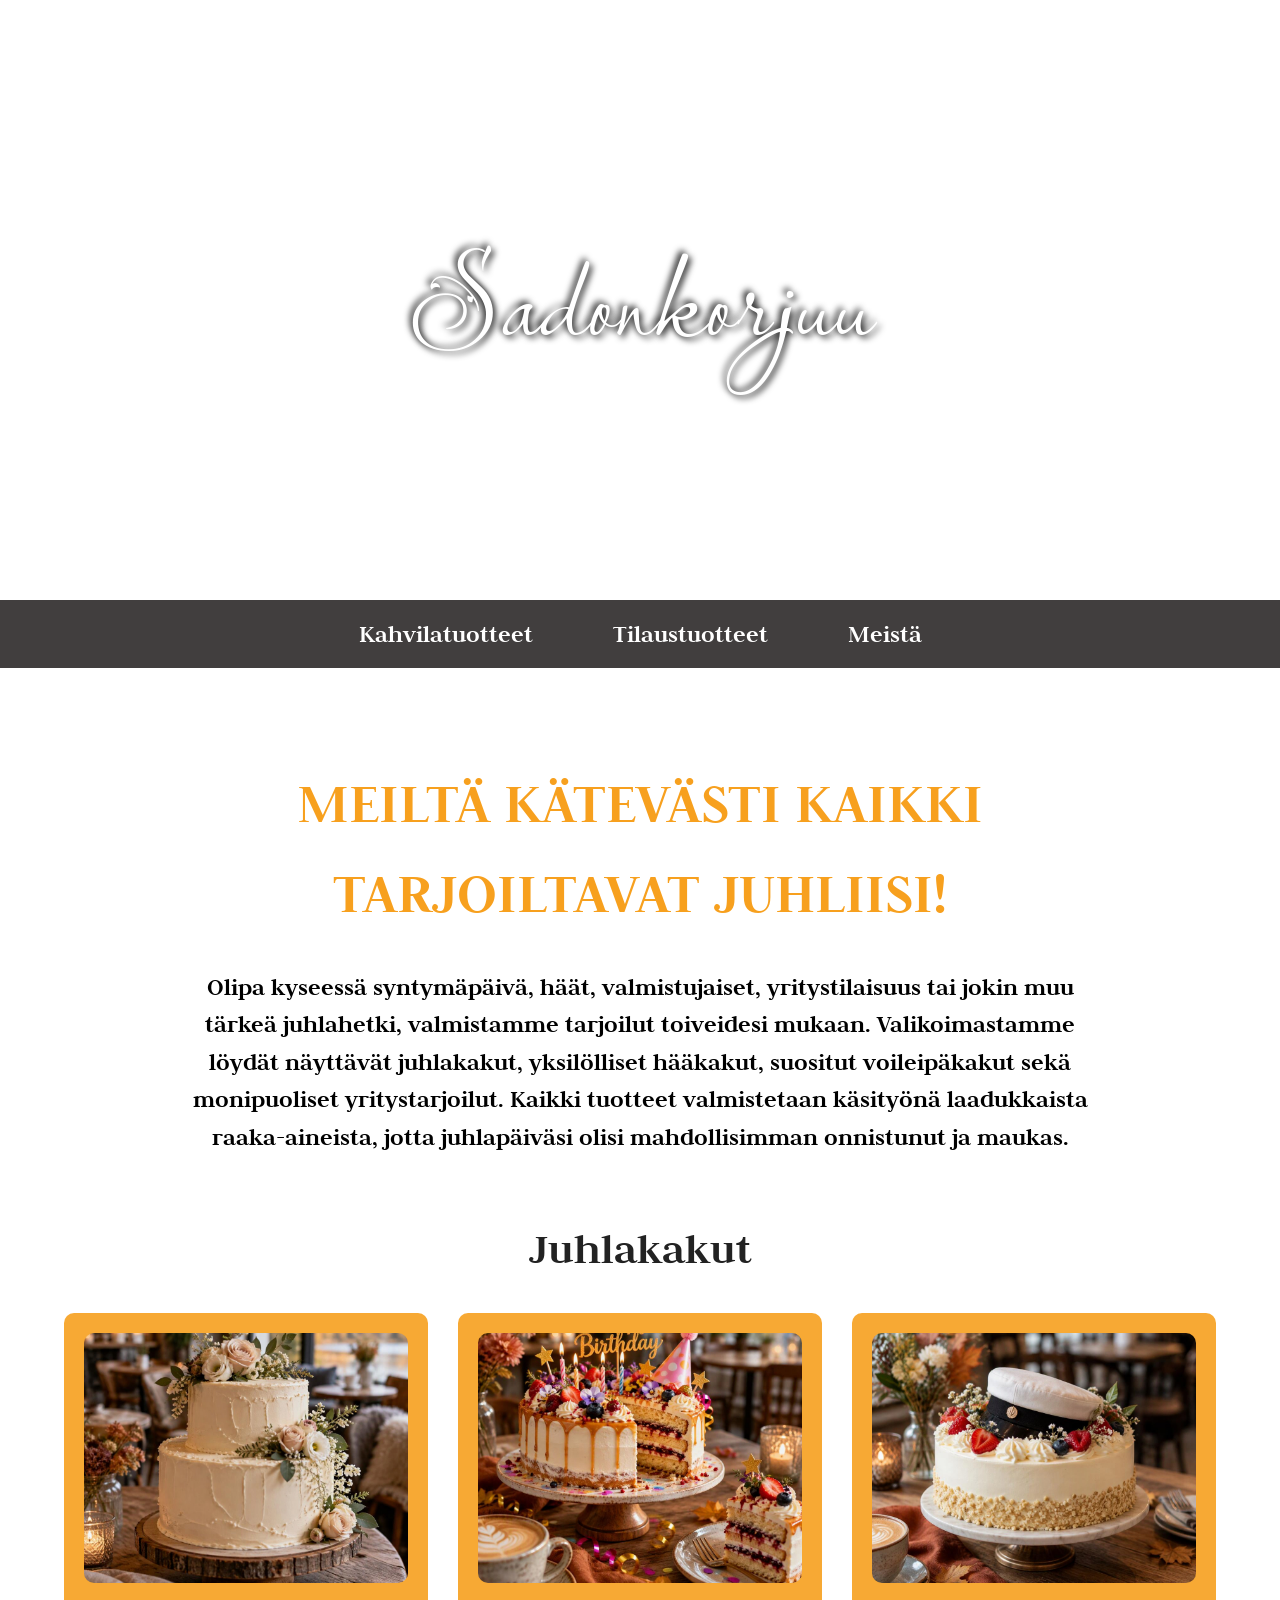
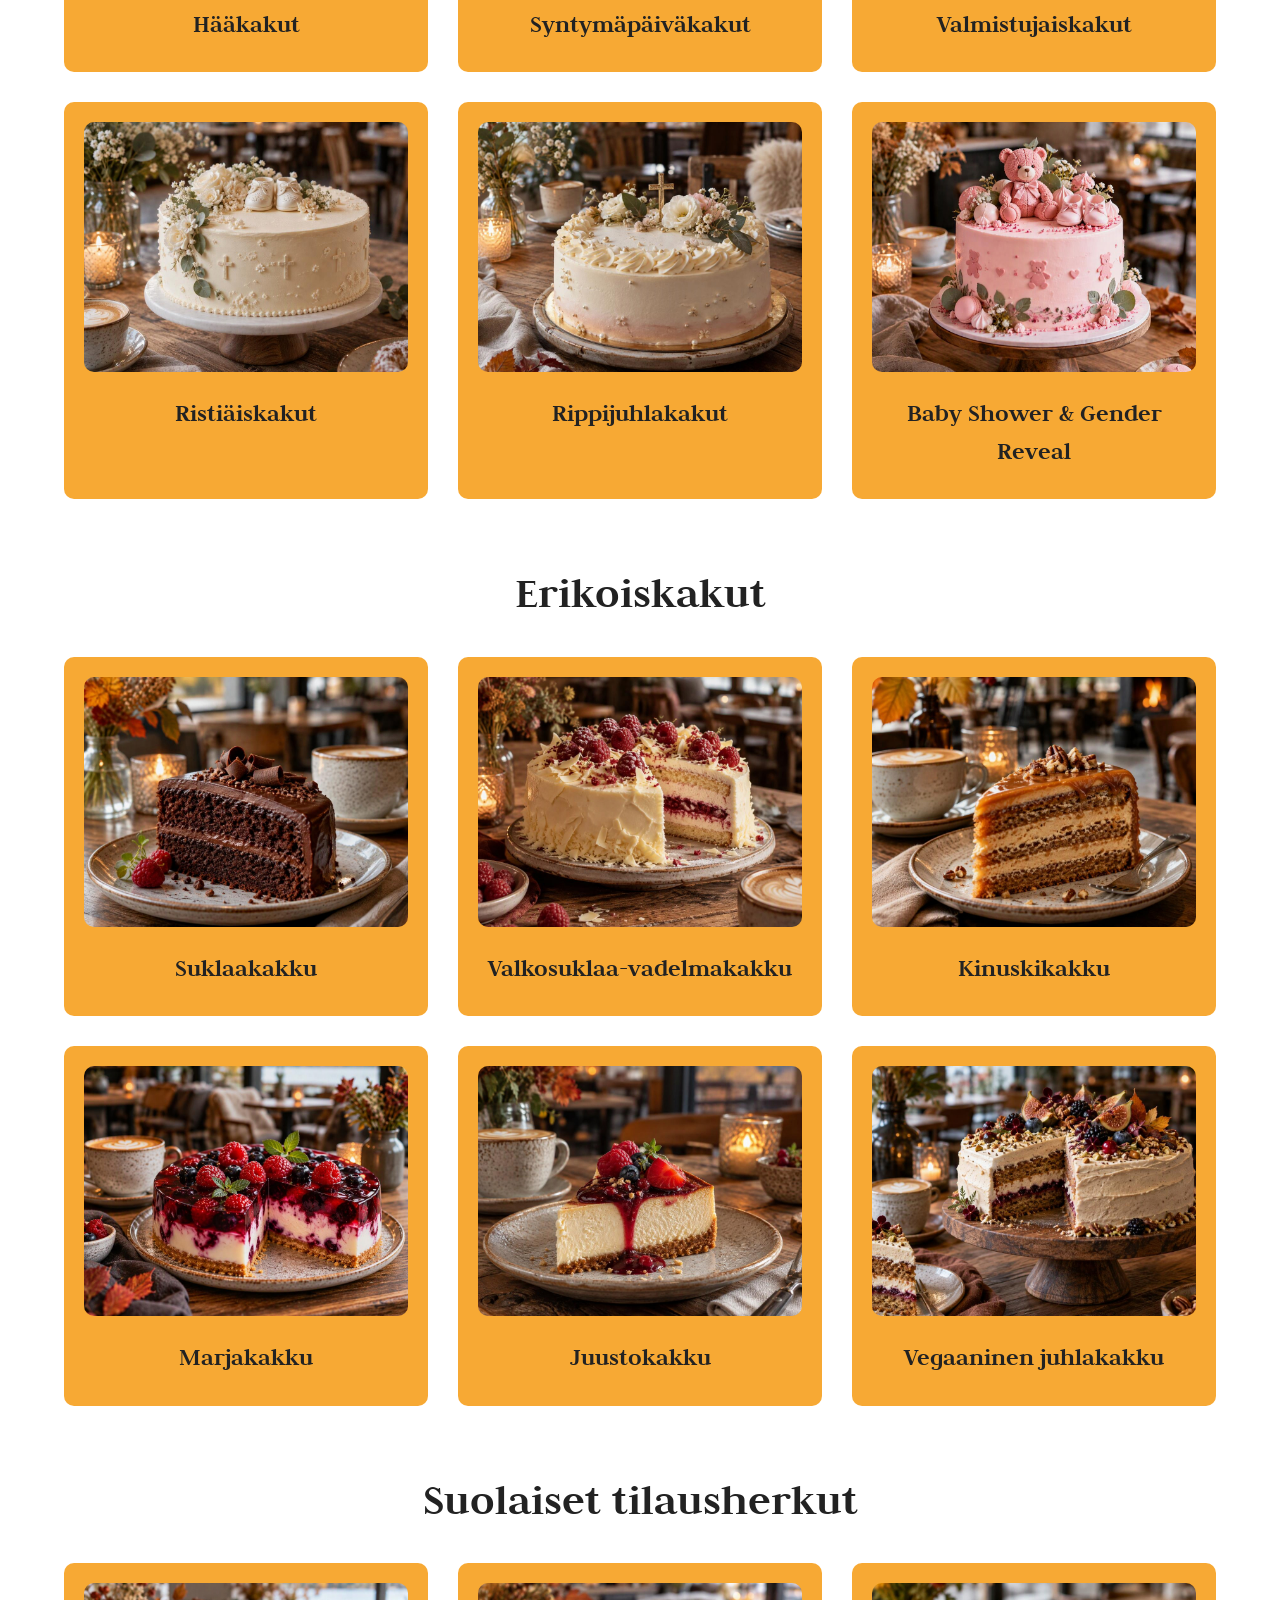
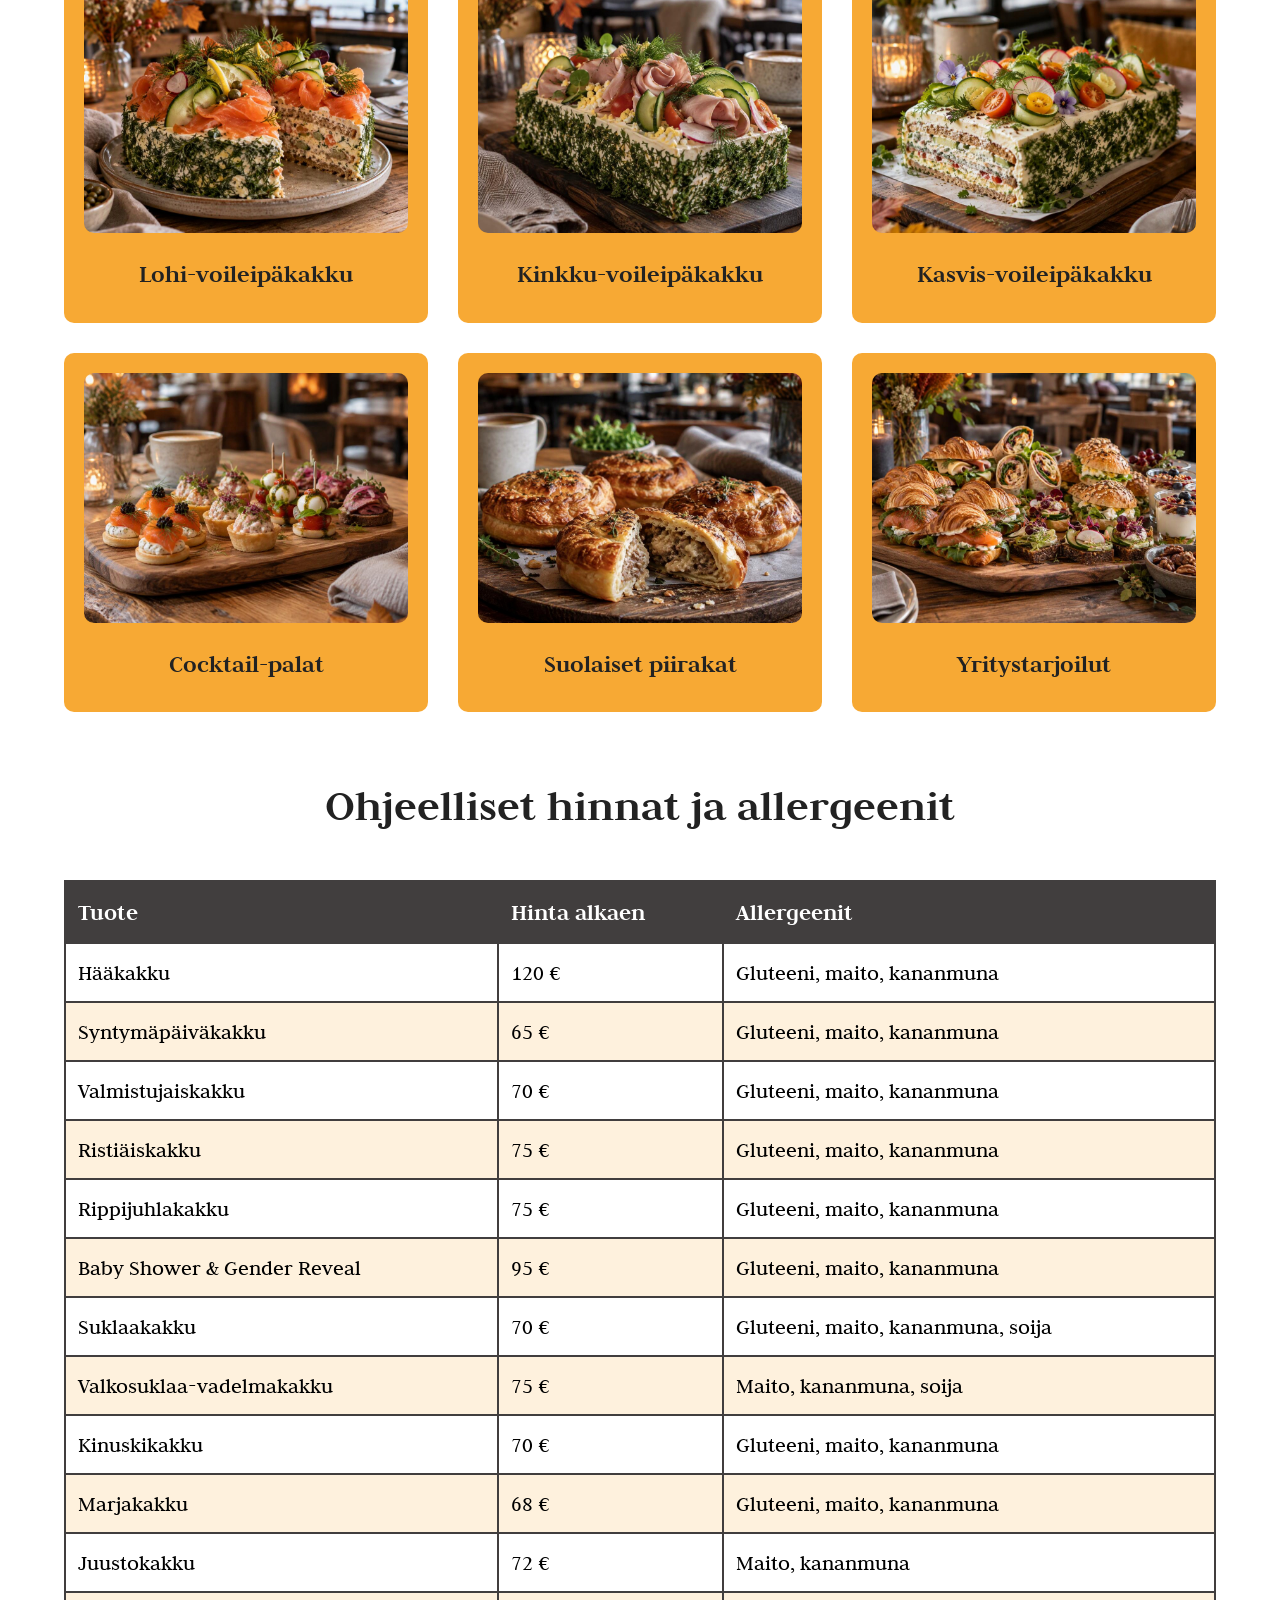
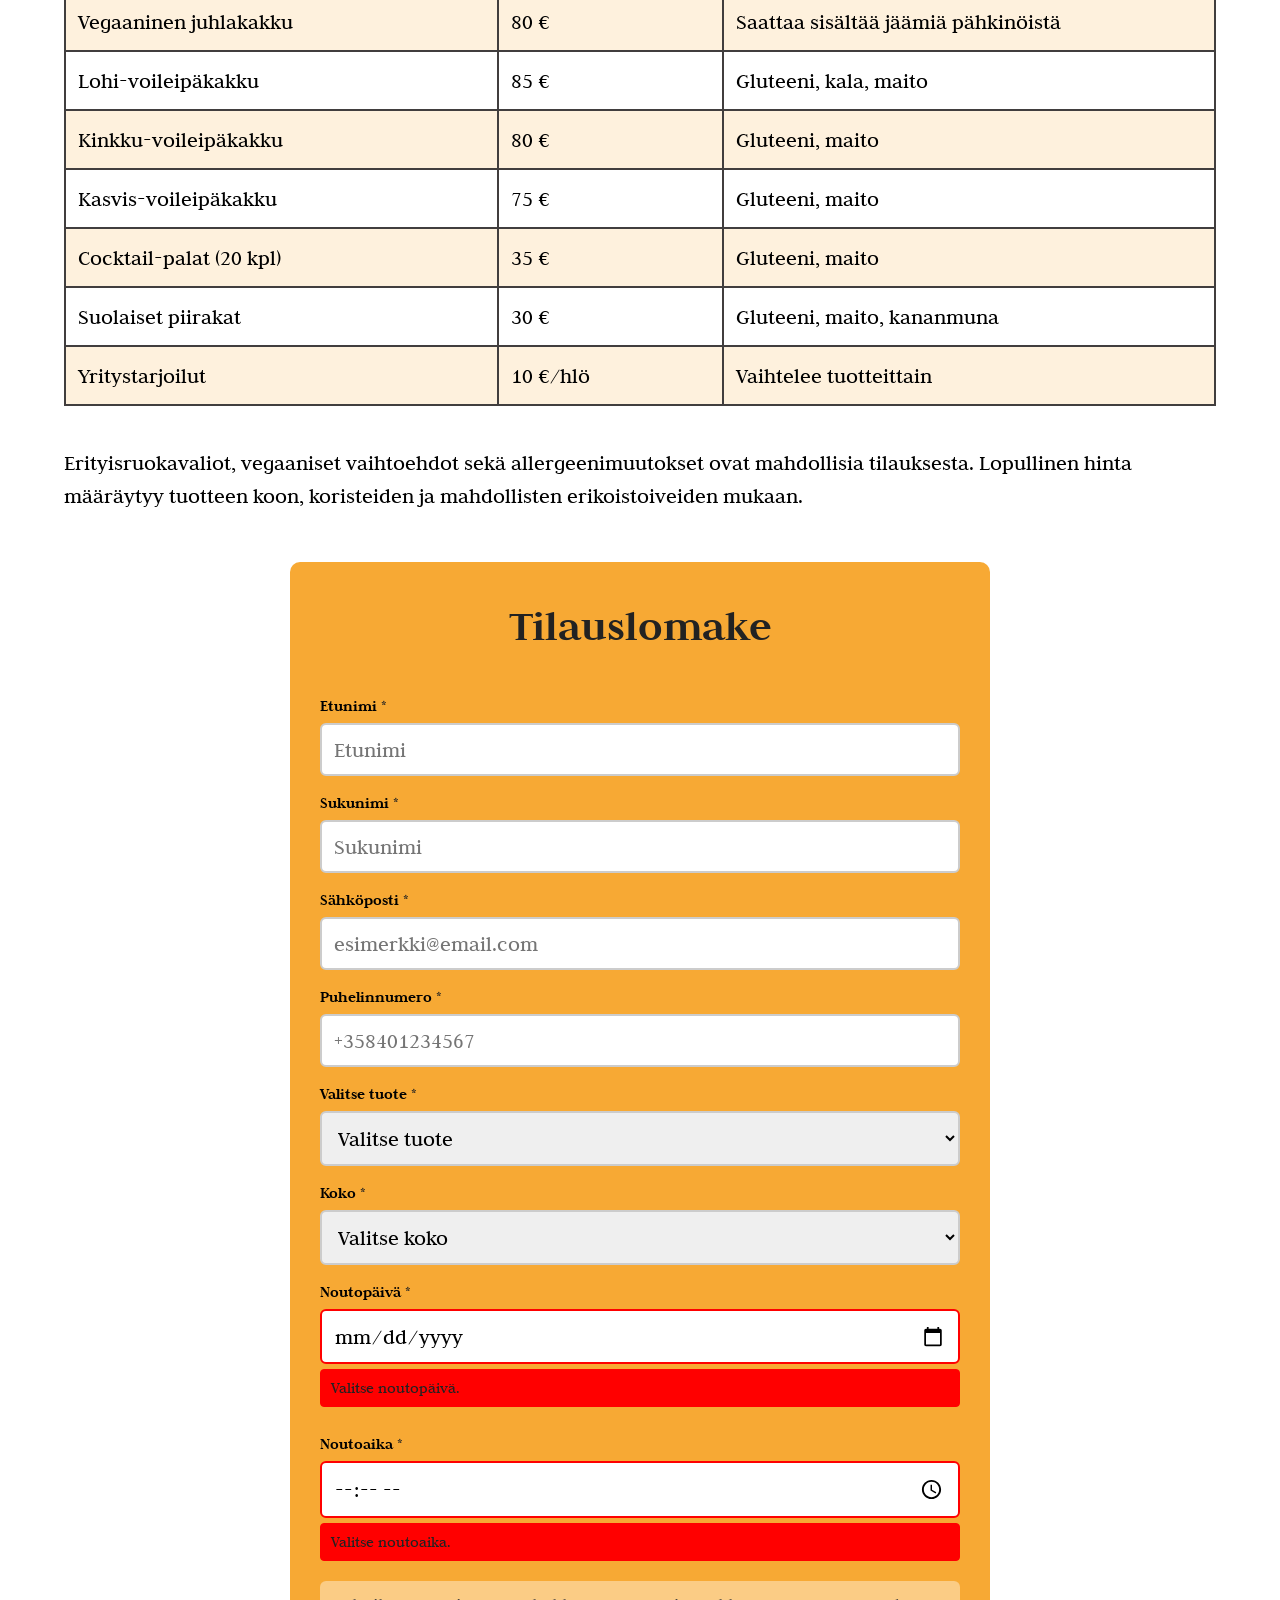
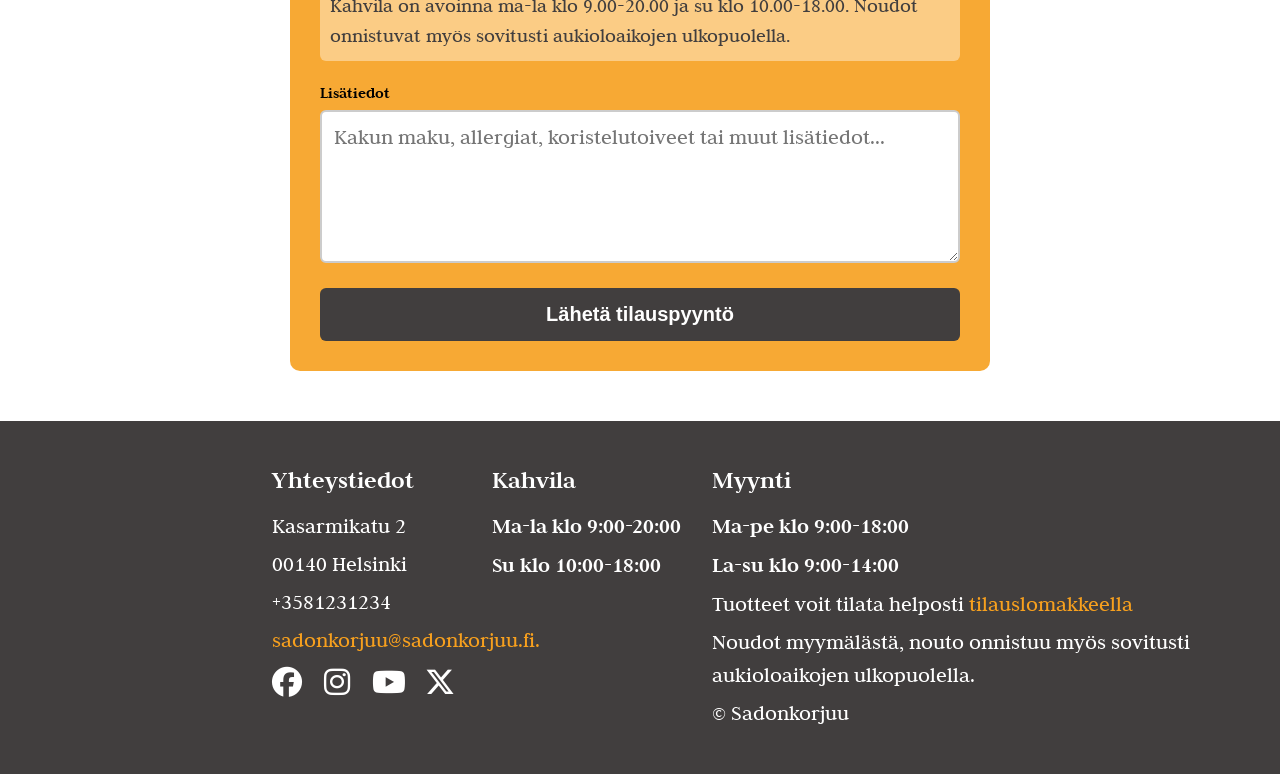
<file: tilaustuotteet.html>
<!DOCTYPE html>
<html lang="fi">

<head>
    <meta charset="UTF-8">
    <meta name="viewport" content="width=device-width, initial-scale=1.0">
    <title>Tilaustuotteet | Sadonkorjuu</title>
    <link rel="stylesheet" href="css/style.css">

    <link rel="preconnect" href="https://fonts.googleapis.com">
    <link rel="preconnect" href="https://fonts.gstatic.com" crossorigin>
    <link href="https://fonts.googleapis.com/css2?family=Lavishly+Yours&display=swap" rel="stylesheet">

    <link rel="preconnect" href="https://fonts.googleapis.com">
    <link rel="preconnect" href="https://fonts.gstatic.com" crossorigin>
    <link
        href="https://fonts.googleapis.com/css2?family=Judson:ital,wght@0,400;0,700;1,400&family=Lavishly+Yours&display=swap"
        rel="stylesheet">
    <link rel="stylesheet" href="https://cdnjs.cloudflare.com/ajax/libs/font-awesome/6.7.2/css/all.min.css">
    <link rel="icon" type="image/x-icon" href="images/favicon.ico">
</head>

<body>
    <header>

        <video autoplay muted loop playsinline>
            <source src="images/kahvilavideo.mp4" type="video/mp4">
        </video>
        <div class="video-sisalto">

            <p id="logo">
                <a href="index.html">Sadonkorjuu</a>
            </p>
        </div>

    </header>
    <nav class="paa-navigaatio">
        <ul>
            <li><a href="kahvilatuotteet.html">Kahvilatuotteet</a></li>
            <li><a href="tilaustuotteet.html">Tilaustuotteet</a></li>
            <li><a href="meista.html">Meistä</a></li>
        </ul>
    </nav>
    <!-- Varsinainen sisältö alkaa tästä -->
    <main>
        <section class=" esittely">
            <h1>MEILTÄ KÄTEVÄSTI KAIKKI TARJOILTAVAT JUHLIISI!</h1>
            <p id="esittelyteksti">Olipa kyseessä syntymäpäivä, häät, valmistujaiset, yritystilaisuus tai
                jokin muu tärkeä juhlahetki, valmistamme tarjoilut toiveidesi mukaan.
                Valikoimastamme löydät näyttävät juhlakakut, yksilölliset hääkakut,
                suositut voileipäkakut sekä monipuoliset yritystarjoilut. Kaikki tuotteet
                valmistetaan käsityönä laadukkaista raaka-aineista, jotta juhlapäiväsi olisi
                mahdollisimman onnistunut ja maukas.</p>
        </section>
        <section>
            <h2 class="tuoteotsikko">Juhlakakut</h2>

            <div class="tuoteruudukko">

                <article class="tuotekortti">
                    <img src="images/haakakku.jpg" alt="Hääkakku" width="1024" height="1024">
                    <h3>Hääkakut</h3>
                </article>

                <article class="tuotekortti">
                    <img src="images/syntymapaivakakku.jpg" alt="Syntymäpäiväkakku" width="1024" height="1024">
                    <h3>Syntymäpäiväkakut</h3>
                </article>

                <article class="tuotekortti">
                    <img src="images/valmistujaiskakku.jpg" alt="Valmistujaiskakku" width="1024" height="1024">
                    <h3>Valmistujaiskakut</h3>
                </article>

                <article class="tuotekortti">
                    <img src="images/ristiaiskakku.jpg" alt="Ristiäiskakku" width="1024" height="1024">
                    <h3>Ristiäiskakut</h3>
                </article>

                <article class="tuotekortti">
                    <img src="images/rippijuhlakakku.jpg" alt="Rippijuhlakakku" width="1024" height="1024">
                    <h3>Rippijuhlakakut</h3>
                </article>

                <article class="tuotekortti">
                    <img src="images/babyshower.jpg" alt="Baby Shower ja Gender Reveal -kakku" width="1024"
                        height="1024">
                    <h3>Baby Shower &amp; Gender Reveal</h3>
                </article>

            </div>
        </section>

        <section>
            <h2 class="tuoteotsikko">Erikoiskakut</h2>

            <div class="tuoteruudukko">

                <article class="tuotekortti">
                    <img src="images/suklaakakku.jpg" alt="Suklaakakku" width="1024" height="1024">
                    <h3>Suklaakakku</h3>
                </article>

                <article class="tuotekortti">
                    <img src="images/valkosuklaavadelma.jpg" alt="Valkosuklaa-vadelmakakku" width="1024" height="1024">
                    <h3>Valkosuklaa-vadelmakakku</h3>
                </article>

                <article class="tuotekortti">
                    <img src="images/kinuskikakku.jpg" alt="Kinuskikakku" width="1024" height="1024">
                    <h3>Kinuskikakku</h3>
                </article>

                <article class="tuotekortti">
                    <img src="images/marjakakku.jpg" alt="Marjakakku" width="1024" height="1024">
                    <h3>Marjakakku</h3>
                </article>

                <article class="tuotekortti">
                    <img src="images/juustokakku.jpg" alt="Juustokakku" width="1024" height="1024">
                    <h3>Juustokakku</h3>
                </article>

                <article class="tuotekortti">
                    <img src="images/vegaanikakku.jpg" alt="Vegaaninen juhlakakku" width="1024" height="1024">
                    <h3>Vegaaninen juhlakakku</h3>
                </article>

            </div>
        </section>

        <section>
            <h2 class="tuoteotsikko">Suolaiset tilausherkut</h2>

            <div class="tuoteruudukko">

                <article class="tuotekortti">
                    <img src="images/lohivoileipakakku.jpg" alt="Lohi-voileipäkakku" width="1024" height="1024">
                    <h3>Lohi-voileipäkakku</h3>
                </article>

                <article class="tuotekortti">
                    <img src="images/kinkkuvoileipakakku.jpg" alt="Kinkku-voileipäkakku" width="1024" height="1024">
                    <h3>Kinkku-voileipäkakku</h3>
                </article>

                <article class="tuotekortti">
                    <img src="images/kasvisvoileipakakku.jpg" alt="Kasvis-voileipäkakku" width="1024" height="1024">
                    <h3>Kasvis-voileipäkakku</h3>
                </article>

                <article class="tuotekortti">
                    <img src="images/cocktailpalat.jpg" alt="Cocktail-palat" width="1024" height="1024">
                    <h3>Cocktail-palat</h3>
                </article>

                <article class="tuotekortti">
                    <img src="images/suolaisetpiirakat.jpg" alt="Suolaiset piirakat" width="1024" height="1024">
                    <h3>Suolaiset piirakat</h3>
                </article>

                <article class="tuotekortti">
                    <img src="images/yritystarjoilut.jpg" alt="Yritystarjoilut" width="1024" height="1024">
                    <h3>Yritystarjoilut</h3>
                </article>

            </div>
        </section>
        <section>
            <!-- Hinnasto ja allergeenit taulukko -->
            <h2 class="tuoteotsikko">Ohjeelliset hinnat ja allergeenit</h2>

            <table class="hinnasto">

                <thead>
                    <tr>
                        <th>Tuote</th>
                        <th>Hinta alkaen</th>
                        <th>Allergeenit</th>
                    </tr>
                </thead>

                <tbody>

                    <tr>
                        <td>Hääkakku</td>
                        <td>120 €</td>
                        <td>Gluteeni, maito, kananmuna</td>
                    </tr>

                    <tr>
                        <td>Syntymäpäiväkakku</td>
                        <td>65 €</td>
                        <td>Gluteeni, maito, kananmuna</td>
                    </tr>

                    <tr>
                        <td>Valmistujaiskakku</td>
                        <td>70 €</td>
                        <td>Gluteeni, maito, kananmuna</td>
                    </tr>

                    <tr>
                        <td>Ristiäiskakku</td>
                        <td>75 €</td>
                        <td>Gluteeni, maito, kananmuna</td>
                    </tr>

                    <tr>
                        <td>Rippijuhlakakku</td>
                        <td>75 €</td>
                        <td>Gluteeni, maito, kananmuna</td>
                    </tr>

                    <tr>
                        <td>Baby Shower &amp; Gender Reveal</td>
                        <td>95 €</td>
                        <td>Gluteeni, maito, kananmuna</td>
                    </tr>

                    <tr>
                        <td>Suklaakakku</td>
                        <td>70 €</td>
                        <td>Gluteeni, maito, kananmuna, soija</td>
                    </tr>

                    <tr>
                        <td>Valkosuklaa-vadelmakakku</td>
                        <td>75 €</td>
                        <td>Maito, kananmuna, soija</td>
                    </tr>

                    <tr>
                        <td>Kinuskikakku</td>
                        <td>70 €</td>
                        <td>Gluteeni, maito, kananmuna</td>
                    </tr>

                    <tr>
                        <td>Marjakakku</td>
                        <td>68 €</td>
                        <td>Gluteeni, maito, kananmuna</td>
                    </tr>

                    <tr>
                        <td>Juustokakku</td>
                        <td>72 €</td>
                        <td>Maito, kananmuna</td>
                    </tr>

                    <tr>
                        <td>Vegaaninen juhlakakku</td>
                        <td>80 €</td>
                        <td>Saattaa sisältää jäämiä pähkinöistä</td>
                    </tr>

                    <tr>
                        <td>Lohi-voileipäkakku</td>
                        <td>85 €</td>
                        <td>Gluteeni, kala, maito</td>
                    </tr>

                    <tr>
                        <td>Kinkku-voileipäkakku</td>
                        <td>80 €</td>
                        <td>Gluteeni, maito</td>
                    </tr>

                    <tr>
                        <td>Kasvis-voileipäkakku</td>
                        <td>75 €</td>
                        <td>Gluteeni, maito</td>
                    </tr>

                    <tr>
                        <td>Cocktail-palat (20 kpl)</td>
                        <td>35 €</td>
                        <td>Gluteeni, maito</td>
                    </tr>

                    <tr>
                        <td>Suolaiset piirakat</td>
                        <td>30 €</td>
                        <td>Gluteeni, maito, kananmuna</td>
                    </tr>

                    <tr>
                        <td>Yritystarjoilut</td>
                        <td>10 €/hlö</td>
                        <td>Vaihtelee tuotteittain</td>
                    </tr>

                </tbody>

            </table>

            <p>
                Erityisruokavaliot, vegaaniset vaihtoehdot sekä allergeenimuutokset ovat mahdollisia tilauksesta.
                Lopullinen hinta määräytyy tuotteen koon, koristeiden ja mahdollisten erikoistoiveiden mukaan.
            </p>
        </section>
        <!-- Tilauslomake -->
        <section class="tilauslomake" id="tilauslomake">

            <h2 class="tuoteotsikko">Tilauslomake</h2>

            <form>

                <label class="required" for="etunimi">Etunimi</label>
                <input type="text" id="etunimi" name="etunimi" placeholder="Etunimi" pattern="[A-Za-zÅÄÖåäö-]+"
                    required>

                <span class="virhe">
                    Anna kelvollinen etunimi.
                </span>

                <label class="required" for="sukunimi">Sukunimi</label>
                <input type="text" id="sukunimi" name="sukunimi" placeholder="Sukunimi" pattern="[A-Za-zÅÄÖåäö-]+"
                    required>

                <span class="virhe">
                    Anna kelvollinen sukunimi.
                </span>

                <label class="required" for="email">Sähköposti</label>
                <input type="email" id="email" name="email" placeholder="esimerkki@email.com" required>
                <span class="virhe">Anna kelvollinen sähköpostiosoite.</span>

                <label class="required" for="puhelin">Puhelinnumero</label>
                <input type="tel" id="puhelin" name="puhelin" placeholder="+358401234567" pattern="(0|\+358)[0-9]{8,11}"
                    title="Anna puhelinnumero muodossa 0401234567 tai +358401234567" required>
                <span class="virhe">Anna kelvollinen puhelinnumero.</span>

                <label class="required" for="tuote">Valitse tuote</label>

                <select id="tuote" name="tuote" required>

                    <option value="">Valitse tuote</option>

                    <optgroup label="Juhlakakut">
                        <option>Hääkakku</option>
                        <option>Syntymäpäiväkakku</option>
                        <option>Valmistujaiskakku</option>
                        <option>Ristiäiskakku</option>
                        <option>Rippijuhlakakku</option>
                        <option>Baby Shower & Gender Reveal</option>
                    </optgroup>

                    <optgroup label="Erikoiskakut">
                        <option>Suklaakakku</option>
                        <option>Valkosuklaa-vadelmakakku</option>
                        <option>Kinuskikakku</option>
                        <option>Marjakakku</option>
                        <option>Juustokakku</option>
                        <option>Vegaaninen juhlakakku</option>
                    </optgroup>

                    <optgroup label="Suolaiset tilausherkut">
                        <option>Lohi-voileipäkakku</option>
                        <option>Kinkku-voileipäkakku</option>
                        <option>Kasvis-voileipäkakku</option>
                        <option>Cocktail-palat</option>
                        <option>Suolaiset piirakat</option>
                        <option>Yritystarjoilut</option>
                    </optgroup>

                </select>

                <span class="virhe">Valitse tuote.</span>

                <label class="required" for="koko">Koko</label>

                <select id="koko" name="koko" required>
                    <option value="">Valitse koko</option>
                    <option>10 hengelle</option>
                    <option>20 hengelle</option>
                    <option>30 hengelle</option>
                    <option>40 hengelle</option>
                    <option>50+ hengelle</option>
                </select>

                <span class="virhe">Valitse koko.</span>

                <label class="required" for="paiva">Noutopäivä</label>
                <input type="date" id="paiva" name="paiva" required>
                <span class="virhe">Valitse noutopäivä.</span>

                <label class="required" for="noutoaika">Noutoaika</label>

                <input type="time" id="noutoaika" name="noutoaika" required>

                <span class="virhe">
                    Valitse noutoaika.
                </span>

                <p class="lomakeohje">
                    Kahvila on avoinna ma-la klo 9.00-20.00 ja su klo 10.00-18.00.
                    Noudot onnistuvat myös sovitusti aukioloaikojen ulkopuolella.
                </p>

                <label for="viesti">Lisätiedot</label>
                <textarea id="viesti" name="viesti" rows="5"
                    placeholder="Kakun maku, allergiat, koristelutoiveet tai muut lisätiedot..."></textarea>

                <button type="submit">Lähetä tilauspyyntö</button>

            </form>

        </section>
    </main>
    <footer>
        <section class="kartta">
            <!-- Kuva google maps tai kartta -->
            <iframe
                src="https://www.google.com/maps/embed?pb=!1m18!1m12!1m3!1d1985.2718829573753!2d24.948286099999997!3d60.159677800000004!2m3!1f0!2f0!3f0!3m2!1i1024!2i768!4f13.1!3m3!1m2!1s0x46920bb80148b583%3A0x616528fe61711db5!2sKasarmikatu%202%2C%2000140%20Helsinki!5e0!3m2!1sfi!2sfi!4v1790938823045!5m2!1sfi!2sfi"
                width="600" height="450" style="border:0;" allowfullscreen="" loading="lazy"
                referrerpolicy="strict-origin-when-cross-origin"></iframe>
        </section>

        <section>
            <h3>Yhteystiedot</h3>
            <p>Kasarmikatu 2</p>
            <p>00140 Helsinki</p>
            <p>+3581231234</p>
            <p><a href="mailto:sadonkorjuu@sadonkorjuu.fi">sadonkorjuu@sadonkorjuu.fi.</a></p>
            <div class="some-linkit">
                <a href="https://facebook.com/sadonkorjuu-kahvilakonditoria" target="_blank">
                    <i class="fa-brands fa-facebook"></i>
                </a>
                <a href="https://instagram.com/sadonkorjuu-kahvilakonditoria" target="_blank">
                    <i class="fa-brands fa-instagram"></i>
                </a>
                <a href="https://youtube.com/@sadonkorjuu-kahvilakonditoria" target="_blank" <i
                    class="fa-brands fa-youtube">
                    </i>
                </a>
                <a href="https://x.com/sadonkorjuu-kahvilakonditoria" target="_blank" <i
                    class="fa-brands fa-x-twitter"></i>
                </a>
            </div>
        </section>
        <section>
            <h3>Kahvila</h3>
            <p><strong>Ma-la klo 9:00-20:00</strong></p>
            <p><strong>Su klo 10:00-18:00</strong></p>
        </section>
        <section>
            <h3>Myynti</h3>
            <p><strong>Ma-pe klo 9:00-18:00</strong></p>
            <p><strong>La-su klo 9:00-14:00</strong></p>
            <p>Tuotteet voit tilata helposti
                <a href="tilaustuotteet.html#tilauslomake">tilauslomakkeella</a>
            </p>
            <p>Noudot myymälästä, nouto onnistuu myös sovitusti aukioloaikojen ulkopuolella.</p>
            <p>&copy; Sadonkorjuu</p>
        </section>
    </footer>

</body>

</html>
</file>
<file: css/style.css>
/*-------------------------------------------------------------------------------------------------
YLEISASETUKSET
--------------------------------------------------------------------------------------------------*/
* {
    margin: 0;
    padding: 0;
    box-sizing: border-box;
}

body {
    font-family: 'Judson', Arial, Helvetica, sans-serif;
    line-height: 1.5;
    background-color: white;
}



/*-------------------------------------------------------------------------------------------------
OTSIKOT JA TEKSTIT YLEINEN
--------------------------------------------------------------------------------------------------*/

h1 {
    font-size: 60px;
    margin-bottom: 30px;
    color: #f7a01e;
    text-transform: uppercase;
    text-align: center;
}

h2 {
    font-size: 45px;
    color: white;
    text-align: center;
    margin-bottom: 20px;

}

h3 {
    font-size: 25px;
    margin-bottom: 10px;
    color: #222;
}

p {
    font-size: 22px;
    margin-bottom: 5px;
}

/*-------------------------------------------------------------------------------------------------
HEADER
--------------------------------------------------------------------------------------------------*/
header {
    position: relative;
    overflow: hidden;
    height: 600px;
}

/*-------------------------------------------------------------------------------------------------
HEADER VIDEO
--------------------------------------------------------------------------------------------------*/
header video {
    width: 100%;
    height: 100%;
    position: absolute;
    inset: 0;
    z-index: 0;
    object-fit: cover;
}

.video-sisalto {
    position: absolute;
    inset: 0;
    z-index: 2;
    display: flex;
    flex-direction: column;
    justify-content: center;
    align-items: center;
}

/*-------------------------------------------------------------------------------------------------
LOGO
--------------------------------------------------------------------------------------------------*/

#logo {
    font-family: 'Lavishly Yours', cursive;
    font-size: 120px;
    font-weight: normal;
    color: #ffffff;
    text-shadow:
        3px 3px 6px rgba(0, 0, 0, 0.8),
        -3px -3px 6px rgba(0, 0, 0, 0.8);
}

#logo a {
    text-decoration: none;
    color: inherit;
}

/*-------------------------------------------------------------------------------------------------
NAVIGAATIO
--------------------------------------------------------------------------------------------------*/
.paa-navigaatio {
    display: flex;
    justify-content: center;
    align-items: center;
    gap: 60px;
    background-color: #413e3e;
    padding: 15px;
}

nav ul {
    list-style: none;
    margin: 0;
    padding: 0;
    font-size: 25px;
    display: flex;
    justify-content: center;
    gap: 80px;
}

nav a {
    text-decoration: none;
    color: #ffffff;
    font-weight: bold;
    transition: color 0.3s;
}

nav a:hover {
    color: #f7a01e;
}

/*-------------------------------------------------------------------------------------------------
MAIN
--------------------------------------------------------------------------------------------------*/
main {
    width: 90%;
    max-width: 1200px;
    margin: 30px auto;
}

/*-------------------------------------------------------------------------------------------------
ESITTELYTEKSTI
--------------------------------------------------------------------------------------------------*/
.esittely {
    padding: 60px 80px;
    background-color: rgb(255, 255, 255);
    margin-top: 25px;
    text-align: center;
}

#esittelyteksti {
    max-width: 900px;
    margin: 0 auto;
    font-weight: bold;
    font-size: 25px;
}

/*-------------------------------------------------------------------------------------------------
SYKSYN UUTUUDET
--------------------------------------------------------------------------------------------------*/
.syksynuutuudet {
    text-align: center;
    margin: 40px 0;
}

.syksynuutuudet h2 {
    color: #222;
}

/*-------------------------------------------------------------------------------------------------
KUVAKARUSELLI
--------------------------------------------------------------------------------------------------*/
.karuselli {
    background-color: #f7a01ee6;
    border-radius: 10px;
    padding: 10px 10px 5px 10px;

    max-width: 1200px;
    margin: 30px auto 0 auto;

    overflow: hidden;
    position: relative;
}

.karuselli input {
    display: none;
}

.karuselli-kuvat {
    display: flex;
    width: 400%;
    transition: transform 0.5s ease;
}

.karuselli-item {
    flex: 0 0 25%;
    margin: 0;
    padding: 0;
    text-align: center;
    width: 25%;
    flex-shrink: 0;
}

.karuselli-item img {
    width: 100%;
    height: 450px;
    object-fit: cover;
    border-radius: 10px;
}

.karuselli-item figcaption {
    position: static;
    color: #222;
    font-size: 28px;
    margin-top: 5px;
    text-align: center;
}

.slide figcaption {
    margin-top: 10px;
}

#kuva1:checked~.karuselli-kuvat {
    transform: translateX(0%);
}

#kuva2:checked~.karuselli-kuvat {
    transform: translateX(-25%);
}

#kuva3:checked~.karuselli-kuvat {
    transform: translateX(-50%);
}

#kuva4:checked~.karuselli-kuvat {
    transform: translateX(-75%);
}

.karuselli-napit {
    position: absolute;
    bottom: 100px;
    width: 100%;
    text-align: center;
    left: 0;
}

.karuselli-napit label {
    display: inline-block;
    width: 14px;
    height: 14px;
    border-radius: 50%;
    background-color: rgba(255, 255, 255, 0.8);
    cursor: pointer;
    margin: 0 5px;
}

.karuselli-napit label:hover {
    background-color: #222
}

/*-------------------------------------------------------------------------------------------------
ETUSIVUN AJANKOHTAISTA JA LOUNASLISTA
--------------------------------------------------------------------------------------------------*/
.infoalue {
    display: grid;
    grid-template-columns: 3fr 1fr;
    gap: 30px;
}

/*-------------------------------------------------------------------------------------------------
AJANKOHTAISTA
--------------------------------------------------------------------------------------------------*/
#ajankohtaistaotsikko {
    text-align: center;
    margin-bottom: 15px;
    color: #222;
}

.ajankohtaista {
    background-color: rgba(247, 160, 30, 0.15);
    border-radius: 10px;
    padding: 20px;
    min-height: 550px;
    max-height: 550px;
    overflow-y: auto;
    margin: 30px auto;
}


.ajankohtaista ul {
    list-style: none;
    padding-left: 0;
}

time {
    font-style: italic;
    margin-bottom: 10px;
}

/*-------------------------------------------------------------------------------------------------
LOUNASLISTA
--------------------------------------------------------------------------------------------------*/
.lounasalue {
    width: 100%;
}

.lounasalue h2 {
    color: #222;
    text-align: center;
    margin-bottom: 20px;
}

aside {
    background-color: #222;
    border-radius: 10px;
    padding: 20px;
    margin: 0px;
    text-align: center;
    min-height: 550px;

}

aside h3 {
    color: white;
}

aside p {
    color: #f7a01e;
}

/*-------------------------------------------------------------------------------------------------
KAHVILATUOTTEET Ja TILAUTUOTTEET
--------------------------------------------------------------------------------------------------*/
.tuoteruudukko {
    display: grid;
    grid-template-columns: repeat(3, 1fr);
    gap: 30px;

    margin: 30px auto 60px auto;
}

.tuoteotsikko {
    color: #222;
}

.tuotekortti {
    background-color: #f7a01ee6;
    padding: 20px;
    border-radius: 10px;
    text-align: center;
}

.tuotekortti img {
    width: 100%;
    height: 250px;
    object-fit: cover;
    border-radius: 10px;
    margin-bottom: 15px;
}

.tuotekortti h3 {
    color: #222;
}

/*-------------------------------------------------------------------------------------------------
TAULUKKO
--------------------------------------------------------------------------------------------------*/
.hinnasto {
    width: 100%;
    border-collapse: collapse;
    margin: 40px 0;
    font-size: 22px;
}

.hinnasto caption {
    font-weight: bold;
    font-size: 24px;
    margin-bottom: 15px;
    color: #222;
}

.hinnasto th,
.hinnasto td {
    border: 2px solid #413e3e;
    padding: 12px;
    text-align: left;
}

.hinnasto th {
    background-color: #413e3e;
    color: white;
    font-size: 24px;
}

.hinnasto tr:nth-child(even) {
    background-color: rgba(247, 160, 30, 0.15);
}
/*-------------------------------------------------------------------------------------------------
TILAUSLOMAKE
--------------------------------------------------------------------------------------------------*/

.tilauslomake {
    max-width: 700px;
    margin: 50px auto;
    background-color: #f7a01ee6;
    padding: 30px;
    border-radius: 10px;
}

.tilauslomake form {
    display: flex;
    flex-direction: column;
}

.tilauslomake label {
    font-weight: bold;
    margin-top: 15px;
    margin-bottom: 5px;
}

.required::after {
    content: " *";
    color: #222;
}

.tilauslomake input,
.tilauslomake select,
.tilauslomake textarea {
    width: 100%;
    padding: 12px;
    border: 2px solid #ccc;
    border-radius: 6px;
    font-family: inherit;
    font-size: 22px;
}

.tilauslomake textarea {
    resize: vertical;
    min-height: 120px;
}

.tilauslomake input:focus,
.tilauslomake select:focus,
.tilauslomake textarea:focus {
    outline: none;
    border-color: #413e3e;
}

/* Virheellinen syöte */

.tilauslomake input:not(:placeholder-shown):invalid {
    border-color: red;
}

/* Virhetekstit */

.virhe {
    display: none;
    background-color: red;
    border: 1px solid red;
    color: #222;
    padding: 6px 10px;
    border-radius: 4px;
    margin-top: 5px;
    margin-bottom: 10px;
    font-size: 16px;
}

.tilauslomake input:not(:placeholder-shown):invalid + .virhe {
    display: block;
}

/* Lähetä-painike */

.tilauslomake button {
    margin-top: 25px;
    padding: 15px;
    border: none;
    border-radius: 6px;
    background-color: #413e3e;
    color: white;
    font-size: 20px;
    font-weight: bold;
    cursor: pointer;
    transition: background-color 0.3s;
}

.tilauslomake button:hover {
    background-color: #2c2a2a;
}

.lomakeohje {
    font-size: 20px;
    color: #413e3e;
    margin-top: 10px;
    padding: 10px;
    background-color: rgba(255, 255, 255, 0.4);
    border-radius: 6px;
}

/*-------------------------------------------------------------------------------------------------
MEISTÄ SIVU
--------------------------------------------------------------------------------------------------*/

.tarinat {
    padding: 0 40px;
}

.tarinat section {
    margin-bottom: 50px;
}

.tarinat h2 {
    color: #222;
}

.tarinat p {
    text-align: center;
}

.oiva-logo {
    width: 120px;
    height: auto;
    display: block;
    margin: 20px auto;
}

/*-------------------------------------------------------------------------------------------------
FOOTER
--------------------------------------------------------------------------------------------------*/

footer {
    background-color: #413e3e;
    margin-top: 50px;
    padding: 30px;
    color: white;
    display: flex;
    justify-content: space-around;
}

footer section {
    min-width: 220px;
    padding: 10px;
}

footer h3 {
    color: white;
}

footer a {
    color: #f7a01e;
    text-decoration: none;
}

/*-------------------------------------------------------------------------------------------------
KARTTA
--------------------------------------------------------------------------------------------------*/
.kartta iframe {
    width: 100%;
    max-width: 300px;
    height: 200px;
    border-radius: 10px;
}

/*-------------------------------------------------------------------------------------------------
SOME LOGOT
--------------------------------------------------------------------------------------------------*/
.some-linkit a {
    color: white;
    font-size: 30px;
    margin-right: 15px;
    text-decoration: none;
}

.some-linkit a:hover {
    color: #f7a01e;
    transition: color 0.3s;
}
</file>
